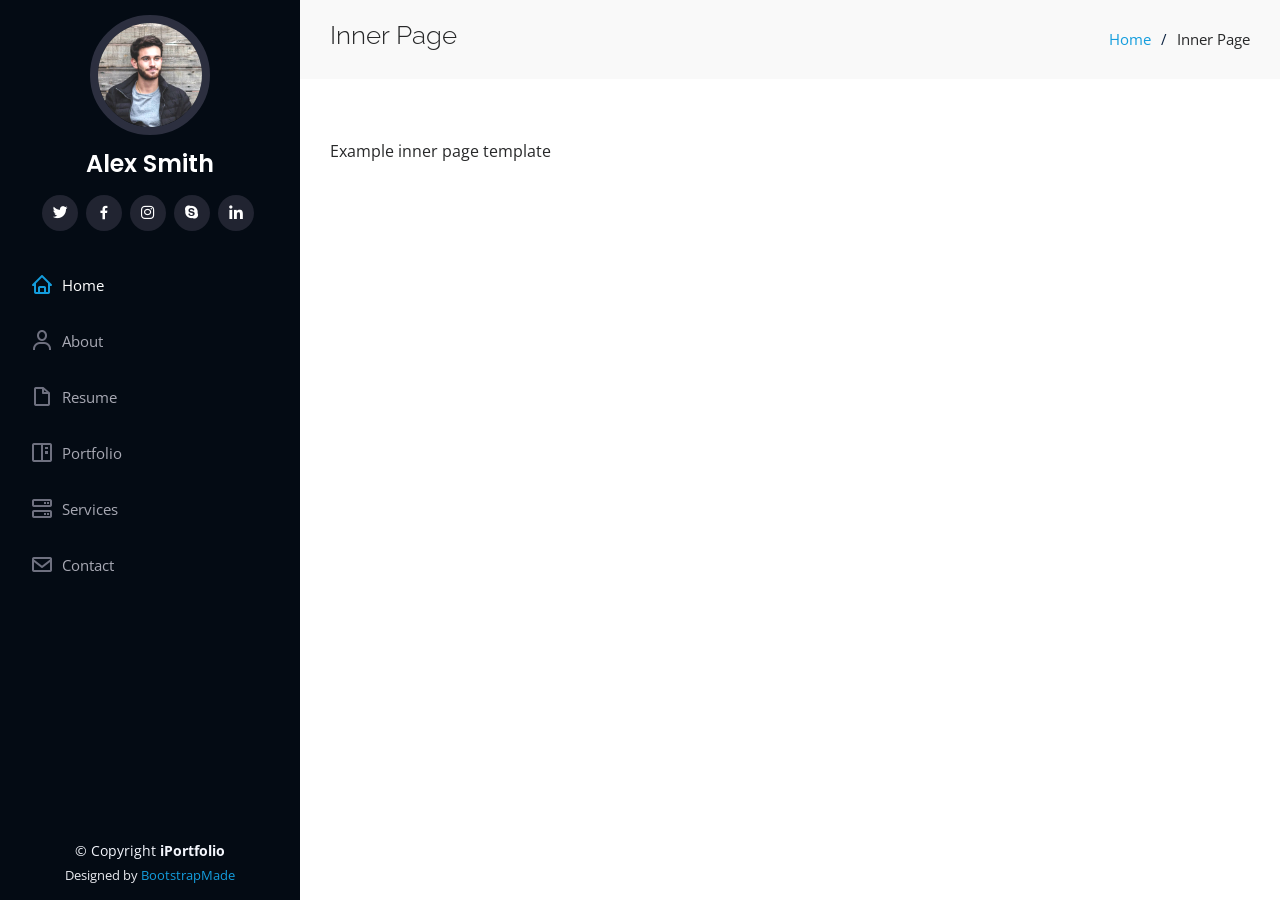
<file: inner-page.html>
<!DOCTYPE html>
<html lang="en">

<head>
  <meta charset="utf-8">
  <meta content="width=device-width, initial-scale=1.0" name="viewport">

  <title>Inner Page - iPortfolio Bootstrap Template</title>
  <meta content="" name="description">
  <meta content="" name="keywords">

  <!-- Favicons -->
  <link href="assets/img/favicon.png" rel="icon">
  <link href="assets/img/apple-touch-icon.png" rel="apple-touch-icon">

  <!-- Google Fonts -->
  <link href="https://fonts.googleapis.com/css?family=Open+Sans:300,300i,400,400i,600,600i,700,700i|Raleway:300,300i,400,400i,500,500i,600,600i,700,700i|Poppins:300,300i,400,400i,500,500i,600,600i,700,700i" rel="stylesheet">

  <!-- Vendor CSS Files -->
  <link href="assets/vendor/aos/aos.css" rel="stylesheet">
  <link href="assets/vendor/bootstrap/css/bootstrap.min.css" rel="stylesheet">
  <link href="assets/vendor/bootstrap-icons/bootstrap-icons.css" rel="stylesheet">
  <link href="assets/vendor/boxicons/css/boxicons.min.css" rel="stylesheet">
  <link href="assets/vendor/glightbox/css/glightbox.min.css" rel="stylesheet">
  <link href="assets/vendor/swiper/swiper-bundle.min.css" rel="stylesheet">

  <!-- Template Main CSS File -->
  <link href="assets/css/style.css" rel="stylesheet">

  <!-- =======================================================
  * Template Name: iPortfolio
  * Updated: Sep 18 2023 with Bootstrap v5.3.2
  * Template URL: https://bootstrapmade.com/iportfolio-bootstrap-portfolio-websites-template/
  * Author: BootstrapMade.com
  * License: https://bootstrapmade.com/license/
  ======================================================== -->
</head>

<body>

  <!-- ======= Mobile nav toggle button ======= -->
  <i class="bi bi-list mobile-nav-toggle d-xl-none"></i>

  <!-- ======= Header ======= -->
  <header id="header">
    <div class="d-flex flex-column">

      <div class="profile">
        <img src="assets/img/profile-img.jpg" alt="" class="img-fluid rounded-circle">
        <h1 class="text-light"><a href="index.html">Alex Smith</a></h1>
        <div class="social-links mt-3 text-center">
          <a href="#" class="twitter"><i class="bx bxl-twitter"></i></a>
          <a href="#" class="facebook"><i class="bx bxl-facebook"></i></a>
          <a href="#" class="instagram"><i class="bx bxl-instagram"></i></a>
          <a href="#" class="google-plus"><i class="bx bxl-skype"></i></a>
          <a href="#" class="linkedin"><i class="bx bxl-linkedin"></i></a>
        </div>
      </div>

      <nav id="navbar" class="nav-menu navbar">
        <ul>
          <li><a href="#hero" class="nav-link scrollto active"><i class="bx bx-home"></i> <span>Home</span></a></li>
          <li><a href="#about" class="nav-link scrollto"><i class="bx bx-user"></i> <span>About</span></a></li>
          <li><a href="#resume" class="nav-link scrollto"><i class="bx bx-file-blank"></i> <span>Resume</span></a></li>
          <li><a href="#portfolio" class="nav-link scrollto"><i class="bx bx-book-content"></i> <span>Portfolio</span></a></li>
          <li><a href="#services" class="nav-link scrollto"><i class="bx bx-server"></i> <span>Services</span></a></li>
          <li><a href="#contact" class="nav-link scrollto"><i class="bx bx-envelope"></i> <span>Contact</span></a></li>
        </ul>
      </nav><!-- .nav-menu -->
    </div>
  </header><!-- End Header -->

  <main id="main">

    <!-- ======= Breadcrumbs ======= -->
    <section class="breadcrumbs">
      <div class="container">

        <div class="d-flex justify-content-between align-items-center">
          <h2>Inner Page</h2>
          <ol>
            <li><a href="index.html">Home</a></li>
            <li>Inner Page</li>
          </ol>
        </div>

      </div>
    </section><!-- End Breadcrumbs -->

    <section class="inner-page">
      <div class="container">
        <p>
          Example inner page template
        </p>
      </div>
    </section>

  </main><!-- End #main -->

  <!-- ======= Footer ======= -->
  <footer id="footer">
    <div class="container">
      <div class="copyright">
        &copy; Copyright <strong><span>iPortfolio</span></strong>
      </div>
      <div class="credits">
        <!-- All the links in the footer should remain intact. -->
        <!-- You can delete the links only if you purchased the pro version. -->
        <!-- Licensing information: https://bootstrapmade.com/license/ -->
        <!-- Purchase the pro version with working PHP/AJAX contact form: https://bootstrapmade.com/iportfolio-bootstrap-portfolio-websites-template/ -->
        Designed by <a href="https://bootstrapmade.com/">BootstrapMade</a>
      </div>
    </div>
  </footer><!-- End  Footer -->

  <a href="#" class="back-to-top d-flex align-items-center justify-content-center"><i class="bi bi-arrow-up-short"></i></a>

  <!-- Vendor JS Files -->
  <script src="assets/vendor/purecounter/purecounter_vanilla.js"></script>
  <script src="assets/vendor/aos/aos.js"></script>
  <script src="assets/vendor/bootstrap/js/bootstrap.bundle.min.js"></script>
  <script src="assets/vendor/glightbox/js/glightbox.min.js"></script>
  <script src="assets/vendor/isotope-layout/isotope.pkgd.min.js"></script>
  <script src="assets/vendor/swiper/swiper-bundle.min.js"></script>
  <script src="assets/vendor/typed.js/typed.umd.js"></script>
  <script src="assets/vendor/waypoints/noframework.waypoints.js"></script>
  <script src="assets/vendor/php-email-form/validate.js"></script>

  <!-- Template Main JS File -->
  <script src="assets/js/main.js"></script>

</body>

</html>
</file>
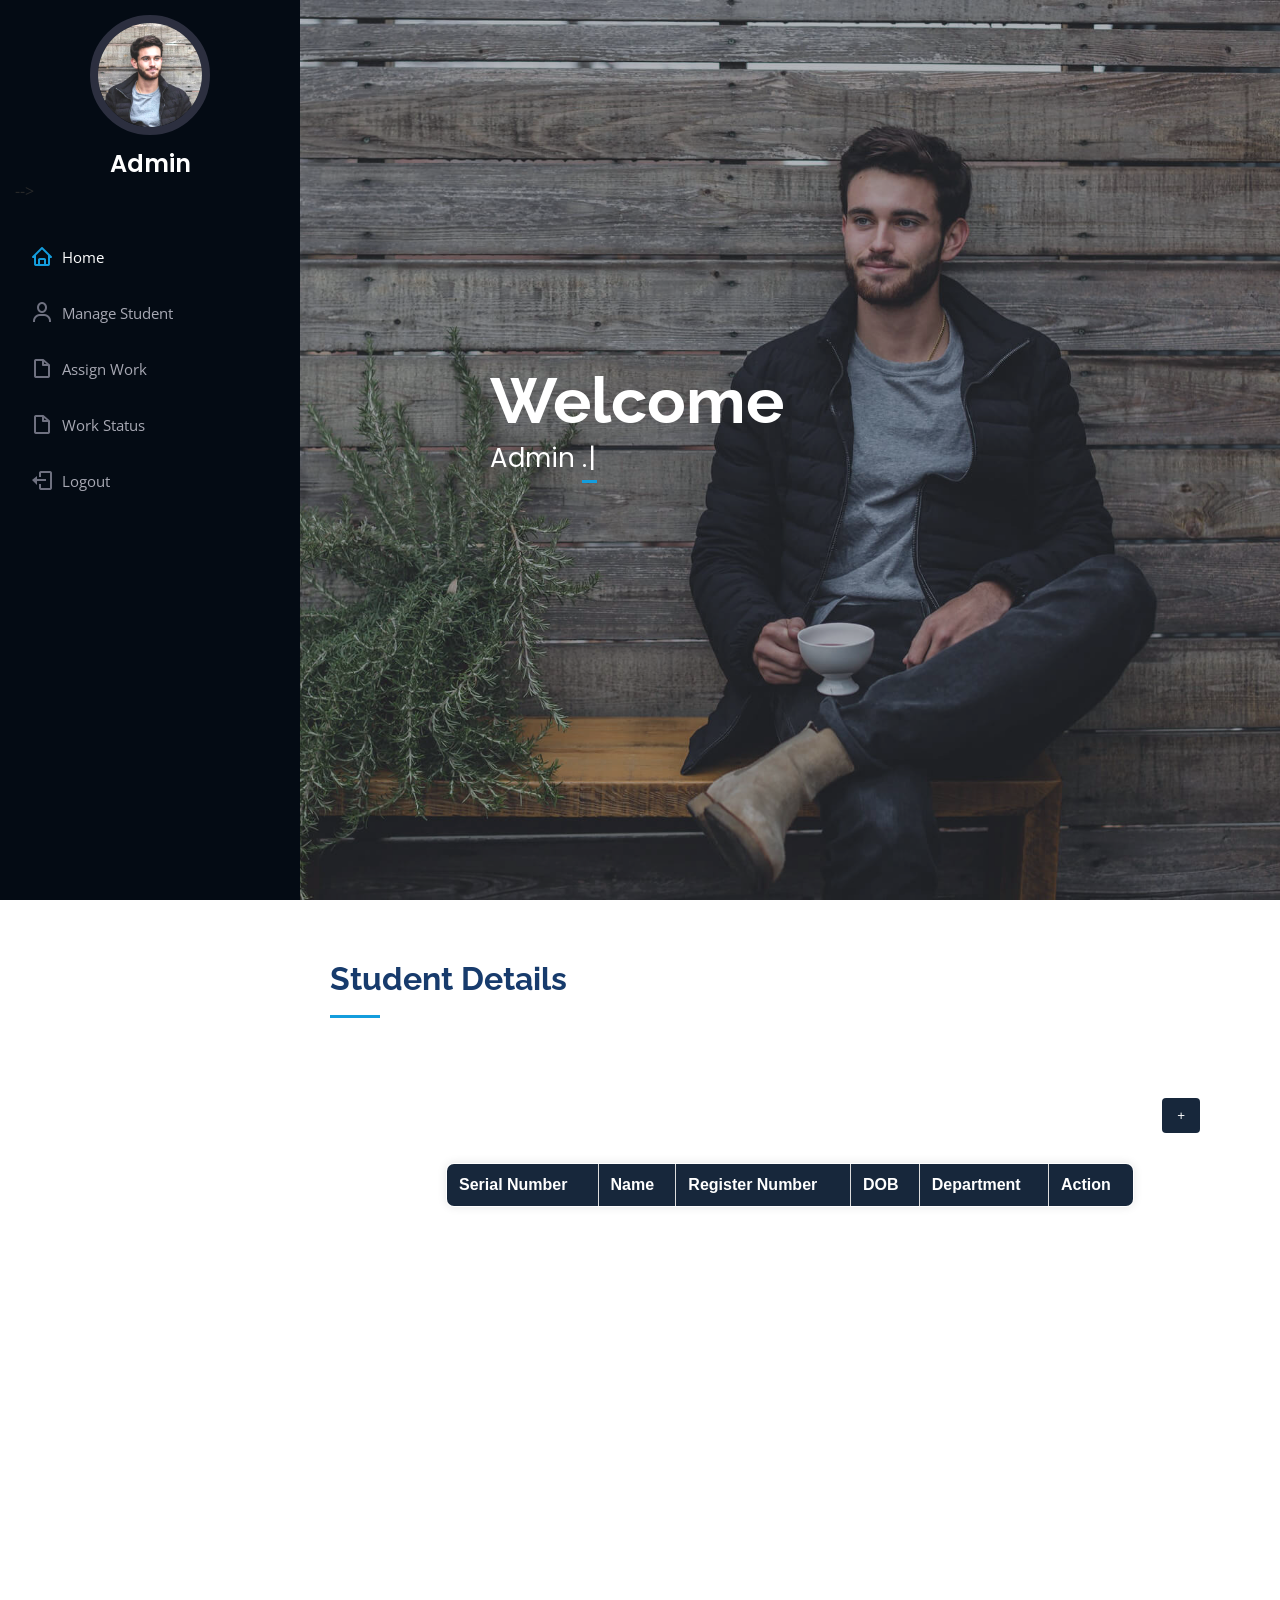
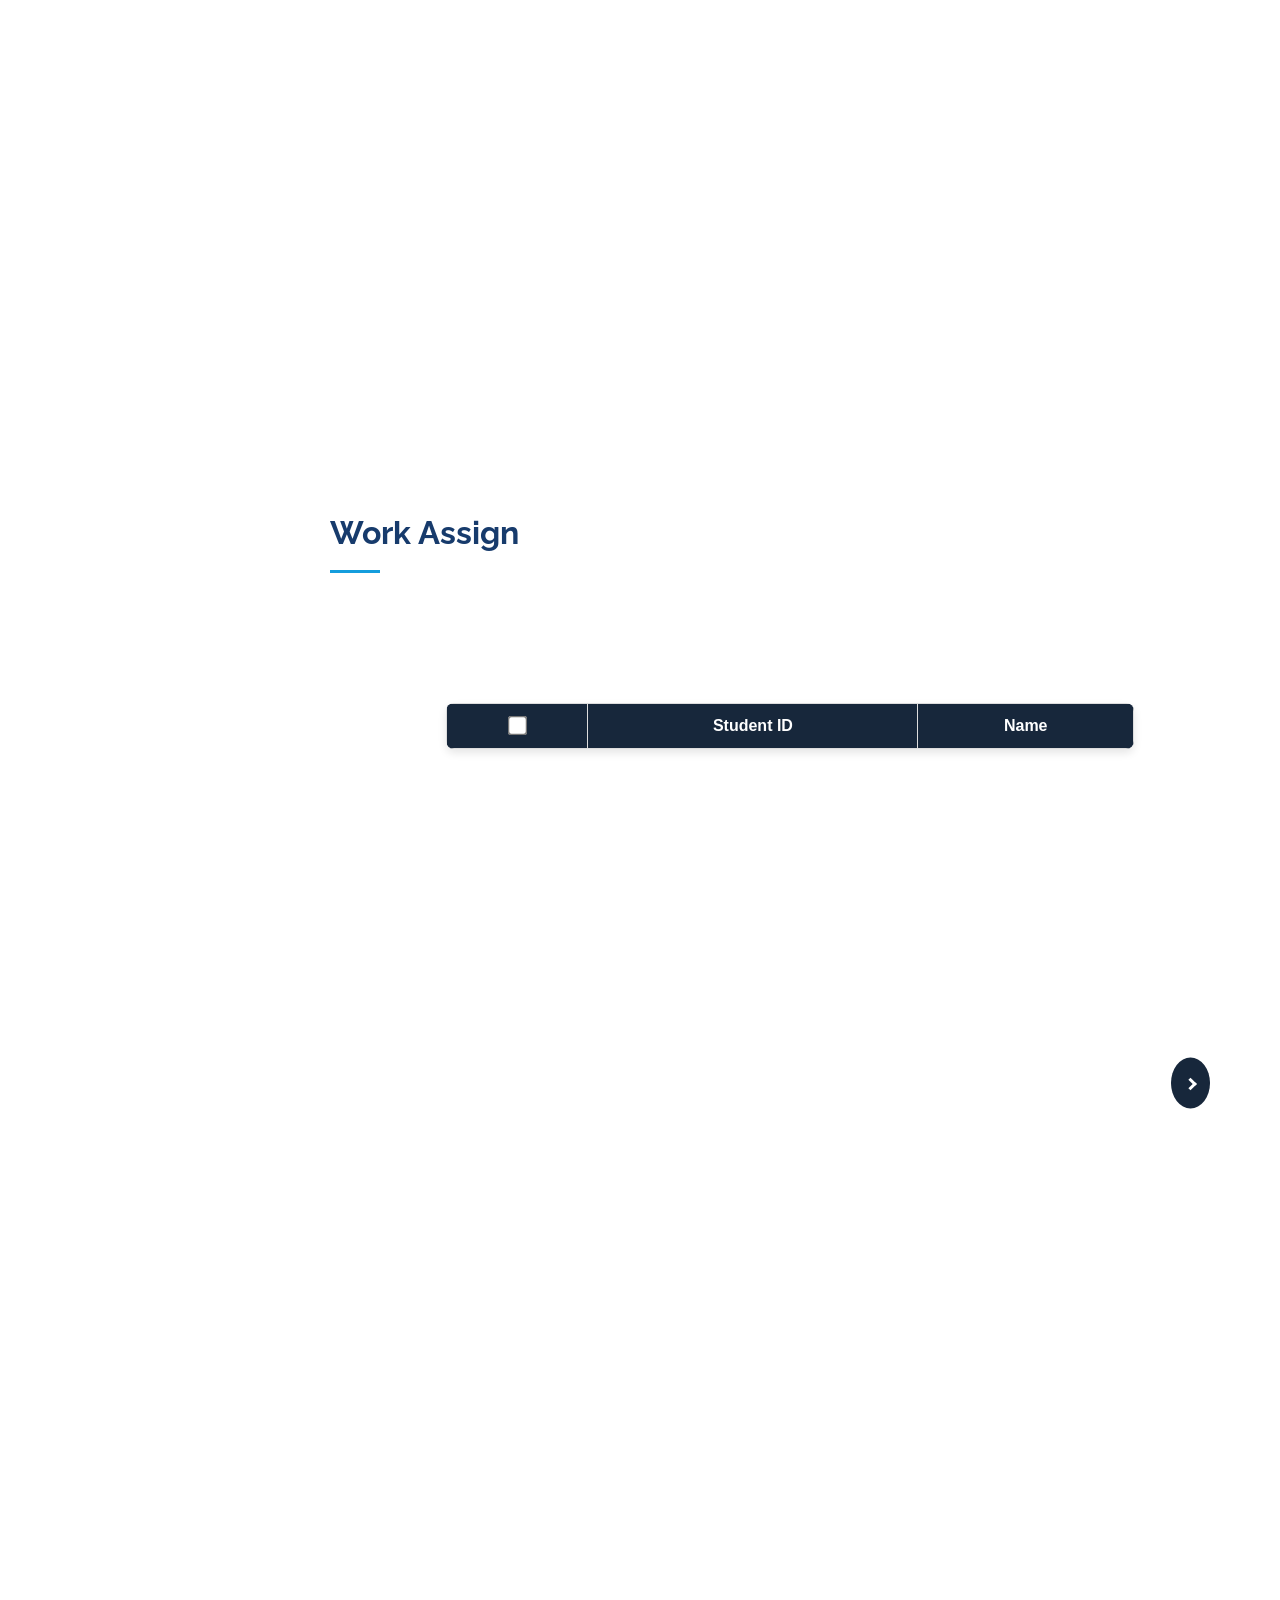
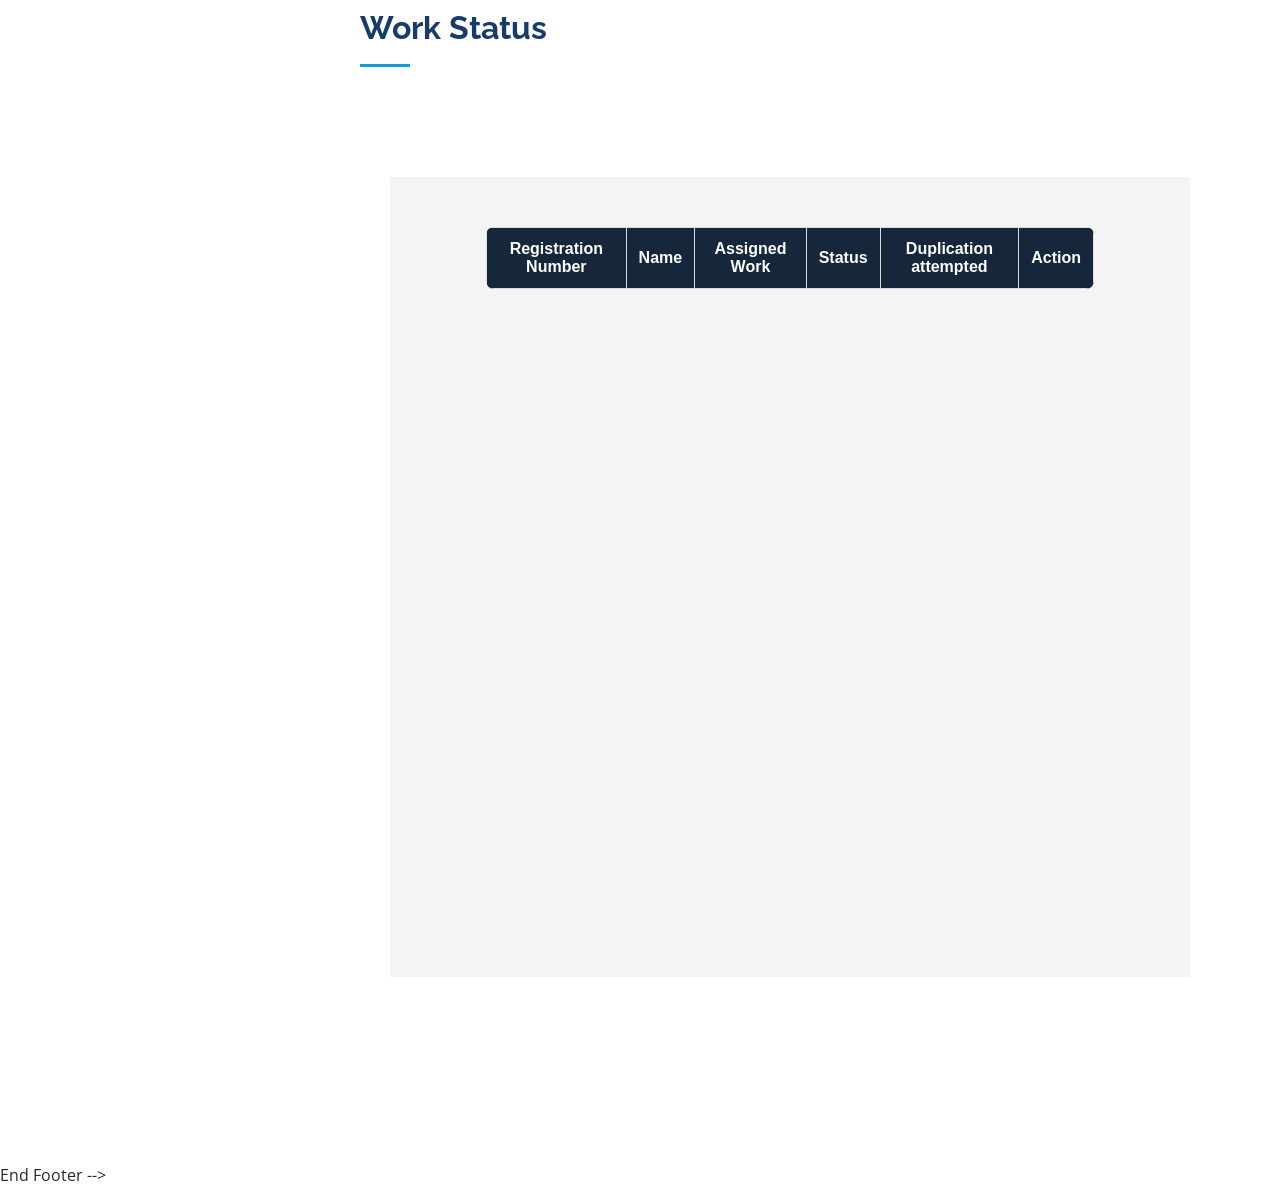
<file: welcome.html>
<!DOCTYPE html>
<html lang="en">

<head>
  <meta charset="utf-8">
  <meta content="width=device-width, initial-scale=1.0" name="viewport">

  <title>iPortfolio Bootstrap Template - Index</title>
  <meta content="" name="description">
  <meta content="" name="keywords">

  <!-- Favicons -->
  <link href="assets/img/favicon.png" rel="icon">
  <link href="assets/img/apple-touch-icon.png" rel="apple-touch-icon">

  <!-- Google Fonts -->
  <link
    href="https://fonts.googleapis.com/css?family=Open+Sans:300,300i,400,400i,600,600i,700,700i|Raleway:300,300i,400,400i,500,500i,600,600i,700,700i|Poppins:300,300i,400,400i,500,500i,600,600i,700,700i"
    rel="stylesheet">

  <!-- Vendor CSS Files -->
  <link href="assets/vendor/aos/aos.css" rel="stylesheet">
  <link href="assets/vendor/bootstrap/css/bootstrap.min.css" rel="stylesheet">
  <link href="assets/vendor/bootstrap-icons/bootstrap-icons.css" rel="stylesheet">
  <link href="assets/vendor/boxicons/css/boxicons.min.css" rel="stylesheet">
  <link href="assets/vendor/glightbox/css/glightbox.min.css" rel="stylesheet">
  <link href="assets/vendor/swiper/swiper-bundle.min.css" rel="stylesheet">

  <!-- Template Main CSS File -->
  <link href="assets/css/style.css" rel="stylesheet">

  <!-- =======================================================
  * Template Name: iPortfolio
  * Updated: Sep 18 2023 with Bootstrap v5.3.2
  * Template URL: https://bootstrapmade.com/iportfolio-bootstrap-portfolio-websites-template/
  * Author: BootstrapMade.com
  * License: https://bootstrapmade.com/license/
  ======================================================== -->
</head>

<body>

  <!-- ======= Mobile nav toggle button ======= -->
  <i class="bi bi-list mobile-nav-toggle d-xl-none"></i>

  <!-- ======= Header ======= -->
  <header id="header">
    <div class="d-flex flex-column">

      <div class="profile">
        <img src="assets/img/profile-img.jpg" alt="" class="img-fluid rounded-circle">
        <h1 class="text-light"><a href="index.html">Admin</a></h1>
        <!-- <!-- <div class="social-links mt-3 text-center">
          <a href="#" class="twitter"><i class="bx bxl-twitter"></i></a>
          <a href="#" class="facebook"><i class="bx bxl-facebook"></i></a>
          <a href="#" class="instagram"><i class="bx bxl-instagram"></i></a>
          <a href="#" class="google-plus"><i class="bx bxl-skype"></i></a>
          <a href="#" class="linkedin"><i class="bx bxl-linkedin"></i></a>
        </div> -->
      </div> -->

      <nav id="navbar" class="nav-menu navbar">
        <ul>
          <li><a href="#hero" class="nav-link scrollto active"><i class="bx bx-home"></i> <span>Home</span></a></li>
          <li><a href="#about" class="nav-link scrollto"><i class="bx bx-user"></i> <span>Manage Student</span></a></li>
          <li><a href="#resume" class="nav-link scrollto"><i class="bx bx-file-blank"></i> <span>Assign Work</span></a>
          </li>
          <li><a href="#status" class="nav-link scrollto"><i class="bx bx-file-blank"></i> <span>Work Status</span></a>
          <li><a href="#" class="nav-link" onclick="logout()"><i class="bx bx-log-out"></i> <span>Logout</span></a></li>

          </li>
          <!-- <li><a href="#services" class="nav-link scrollto"><i class="bx bx-server"></i> <span>Services</span></a></li>
          <li><a href="#contact" class="nav-link scrollto"><i class="bx bx-envelope"></i> <span>Contact</span></a></li>  -->
        </ul>
      </nav><!-- .nav-menu -->
    </div>
  </header><!-- End Header -->

  <!-- ======= Hero Section ======= -->
  <section id="hero" class="d-flex flex-column justify-content-center align-items-center">
    <div class="hero-container" data-aos="fade-in">
      <h1>Welcome</h1>
      <p>Admin <span class="typed" data-typed-items=".,.,.,."></span></p>
    </div>
  </section><!-- End Hero -->

  <main id="main">

    <!-- ======= About Section ======= -->
    <section id="about" class="about">
      <div class="container">

        <div class="section-title">
          <h2>Student Details</h2>

          <section id="about" class="about">
            <div class="container">
              <!-- Include your HTML page for about details here -->
              <iframe src="/html pages/manage_student.html" width="100%" height="800px" frameborder="0"></iframe>
            </div>
          </section>

        </div>
    </section><!-- End About Section -->



    <!-- ======= Resume Section ======= -->
    <section id="resume" class="resume">
      <div class="container">

        <div class="section-title">
          <h2>Work Assign</h2>
          <p></p>
        </div>

        <!-- ======= Work Details Section ======= -->
        <section id="work-details" class="work-details">
          <div class="container">
            <!-- Include your HTML page for work details here -->
            <iframe src="/html pages/assign_work.html" width="100%" height="800px" frameborder="0"></iframe>
          </div>
        </section>


        <section id="" class="status">
          <div class="container">

            <div class="section-title">
              <h2>Work Status</h2>
              <p></p>
            </div>

            <!-- ======= Work Details Section ======= -->
            <section id="status" class="status">
              <div class="container">
                <!-- Include your HTML page for work details here -->
                <iframe src="/html pages/admin_viewdownload.html" width="100%" height="800px" frameborder="0"></iframe>
              </div>
            </section>

  </main><!-- End #main -->

  <!-- ======= Footer ======= -->
  <!-- <footer id="footer">
    <div class="container">
      <div class="copyright">
        &copy; Copyright <strong><span>iPortfolio</span></strong>
      </div>
      <div class="credits">
        <!-- All the links in the footer should remain intact. -->
  <!-- You can delete the links only if you purchased the pro version. -->
  <!-- Licensing information: https://bootstrapmade.com/license/ -->
  <!-- Purchase the pro version with working PHP/AJAX contact form: https://bootstrapmade.com/iportfolio-bootstrap-portfolio-websites-template/ -->
  <!-- Designed by <a href="https://bootstrapmade.com/">BootstrapMade</a> -->
  </div>
  </div>
  </footer>End Footer -->

  <a href="#" class="back-to-top d-flex align-items-center justify-content-center"><i
      class="bi bi-arrow-up-short"></i></a>

  <!-- Vendor JS Files -->
  <script src="assets/vendor/purecounter/purecounter_vanilla.js"></script>
  <script src="assets/vendor/aos/aos.js"></script>
  <script src="assets/vendor/bootstrap/js/bootstrap.bundle.min.js"></script>
  <script src="assets/vendor/glightbox/js/glightbox.min.js"></script>
  <script src="assets/vendor/isotope-layout/isotope.pkgd.min.js"></script>
  <script src="assets/vendor/swiper/swiper-bundle.min.js"></script>
  <script src="assets/vendor/typed.js/typed.umd.js"></script>
  <script src="assets/vendor/waypoints/noframework.waypoints.js"></script>
  <script src="assets/vendor/php-email-form/validate.js"></script>

  <!-- Template Main JS File -->
  <script src="assets/js/main.js"></script>

</body>

</html>
</file>
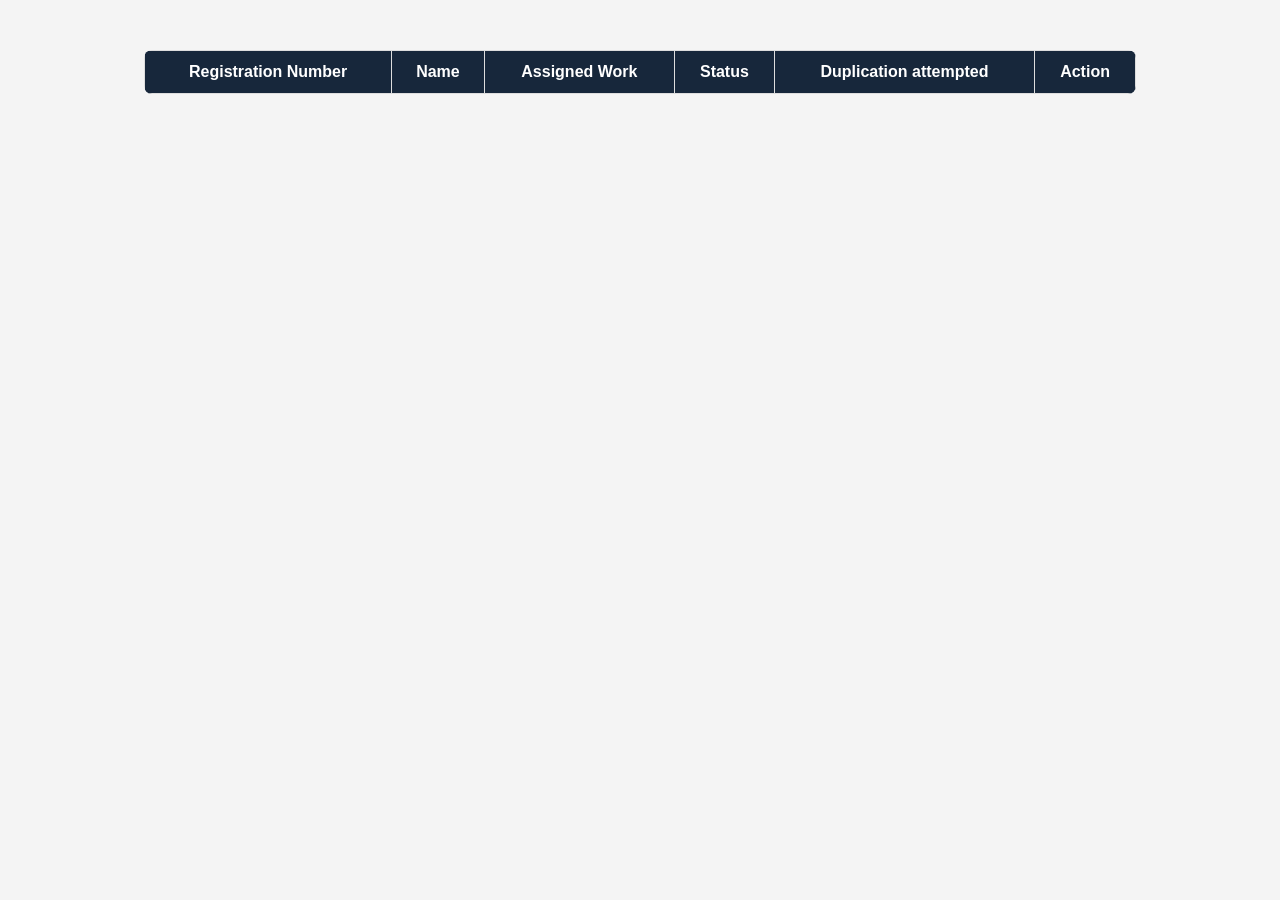
<file: html pages/admin_viewdownload.html>
<!DOCTYPE html>
<html lang="en">

<head>
  <meta charset="UTF-8" />
  <meta name="viewport" content="width=device-width, initial-scale=1.0">
  <title>View and Download</title>
  <style>
    body {
      margin: 0;
      padding: 0;
      font-family: 'Arial', sans-serif;
      display: flex;
      background-color: #f4f4f4;
      /* Set a light background color */
    }




    nav:hover {
      background-color: #555;
      /* Change background color on hover */
    }

    ul {
      list-style: none;
      padding: 0;
      margin: 0;
    }

    li {
      margin-bottom: 10px;
    }

    a {
      text-decoration: none;
      color: #fff;
      display: flex;
      align-items: center;
    }

    .logo img {
      width: 30px;
      margin-right: 10px;
    }

    .container {
      flex-grow: 1;
      padding: 20px;
      position: relative;
      /* Added position relative */
    }

    .content {
      display: flex;
      justify-content: center;
      /* Center align content */
      align-items: flex-start;
      /* Align content to the top */
    }

    .work-details {
      width: 80%;
    }

    .work-list {
      border-collapse: collapse;
      width: 100%;
      margin-top: 20px;
      background-color: #fff;
      /* box-shadow: 0 4px 8px rgba(0, 0, 0, 0.1); */
      border-radius: 8px;
      overflow: hidden;
      text-align: center;
    }

    .work-list th,
    .work-list td {
      border: 1px solid #ddd;
      padding: 12px;
    }

    .work-list th {
      background-color: #17273b;
      color: #fff;
    }

    .download-button {
      background-color: #17273b;
      color: #fff;
      padding: 10px;
      border: none;
      border-radius: 4px;
      cursor: pointer;
      font-size: 16px;
      transition: background-color 0.3s;
    }

    .download-button:hover {
      background-color: #dbae1a;
    }





    #dashboard-popup {
      display: none;
      position: fixed;
      top: 50%;
      left: 50%;
      transform: translate(-50%, -50%);
      padding: 20px;
      background-color: #fff;
      box-shadow: 0 4px 8px rgba(0, 0, 0, 0.1);
      z-index: 2;
      border-radius: 8px;
    }

    #close-dashboard {
      position: absolute;
      top: 10px;
      right: 10px;
      font-size: 24px;
      color: #888;
      cursor: pointer;
    }
  </style>
</head>

<body>
  <div class="container">
    <nav>
      <ul>
        <li><a href="#" onclick="showContent('workdetails')">
            <i class="fas fa-file"></i>
          </a></li>
      </ul>
    </nav>

    <div id="workdetails" class="content">
      <div class="work-details">
        <table class="work-list" id="userTable">
          <thead>
            <tr>
              <th>Registration Number</th>
              <th>Name</th>
              <th>Assigned Work</th>
              <th>Status</th>
              <th>Duplication attempted</th>
              <th>Action</th>
            </tr>
          </thead>
          <tbody>
            <!-- Table content will be dynamically populated here -->
          </tbody>
        </table>
      </div>
    </div>

    <div id="dashboard-popup">
      <span id="close-dashboard" onclick="closeDashboardPopup()">&times;</span>
      <h2>Dashboard</h2>
      <p id="isDuplicateHappend">Efficiency Chart</p>
    </div>
  </div>


  <script>
    document.addEventListener('DOMContentLoaded', function () {
      // Fetch data from the first API and populate the table
      fetch('http://127.0.0.1:5000/get_all_users')
        .then(response => response.json())
        .then(data => {
          const userTableBody = document.querySelector('#userTable tbody');
          userTableBody.innerHTML = '';

          data.users_data.forEach(user => {
            const row = `
            <tr>
              <td>${user.register_number}</td>
              <td>${user.name}</td>
              <td>${user.work}</td>
              <td id="status_${user.register_number}">Pending</td>
              <td id="isDuplicateHappend${user.register_number}">-</td>
              <td>
                <button class="download-button" id="downloadBtn_${user.register_number}" onclick="downloadWork(${user.register_number})">Download</button>
              </td>
            </tr>
          `;
            userTableBody.innerHTML += row;

            // Fetch data from the second API and update the table cells
            fetch(`http://127.0.0.1:5000/check_upload_status?register_number=${user.register_number}`)
              .then(response => response.json())
              .then(uploadStatus => {
                const statusCell = document.getElementById(`status_${user.register_number}`);
                const downloadBtn = document.getElementById(`downloadBtn_${user.register_number}`);
                const isDuplicateHappendCell = document.getElementById(`isDuplicateHappend${user.register_number}`);

                console.log("ssd", uploadStatus)

                if (uploadStatus.status) {
                  console.log('adwaith');
                  statusCell.textContent = 'Completed';
                  downloadBtn.style.display = 'inline-block'; // Show the download button
                } else {
                  statusCell.textContent = 'Not Uploaded';
                  downloadBtn.style.display = 'none'; // Hide the download button
                }

                isDuplicateHappendCell.textContent = uploadStatus.uploaded_data.isDuplicateHappend ? "Yes" : "No";

                console.log('adwaith');
              })
              .catch(error => console.error('Error fetching upload status:', error));
          });
        })
        .catch(error => console.error('Error fetching data:', error));
    });

    function showContent(contentId) {
      const contentElements = document.querySelectorAll('.content > div');
      contentElements.forEach(element => {
        element.style.display = 'none';
      });

      const selectedContent = document.getElementById(contentId);
      selectedContent.style.display = 'flex';
    }

    async function downloadWork(registerNumber) {
      try {
        // Make a GET request to the server endpoint for downloading data
        const response = await fetch(`http://127.0.0.1:5000/download_data?register_number=${registerNumber}`);

        // Check if the request was successful (status code 200)
        if (response.ok) {
          // Parse the JSON response
          const data = await response.json();

          // Check if the response contains the download URLs
          if (data && data.data_urls && data.data_urls.length > 0) {
            // Assuming there is only one PDF URL, you can customize as needed
            const pdfUrl = data.data_urls[0];

            // Open the PDF URL in a new browser tab or window
            window.open(pdfUrl, '_blank');
          } else {
            console.error("Download URLs not found in the response");
          }
        } else {
          // Handle non-successful response
          console.error(`Failed to download work. Status: ${response.status}`);
        }
      } catch (error) {
        console.error("An error occurred during the download:", error);
      }
    }




    function showDashboardPopup(registerNumber) {
      // Implement displaying the dashboard popup for the selected student
      console.log('Showing dashboard for Registration Number:', registerNumber);

      const dashboardPopup = document.getElementById('dashboard-popup');
      dashboardPopup.style.display = 'block';
    }

    function closeDashboardPopup() {
      const dashboardPopup = document.getElementById('dashboard-popup');
      dashboardPopup.style.display = 'none';
    }
  </script>


</body>

</html>
</file>
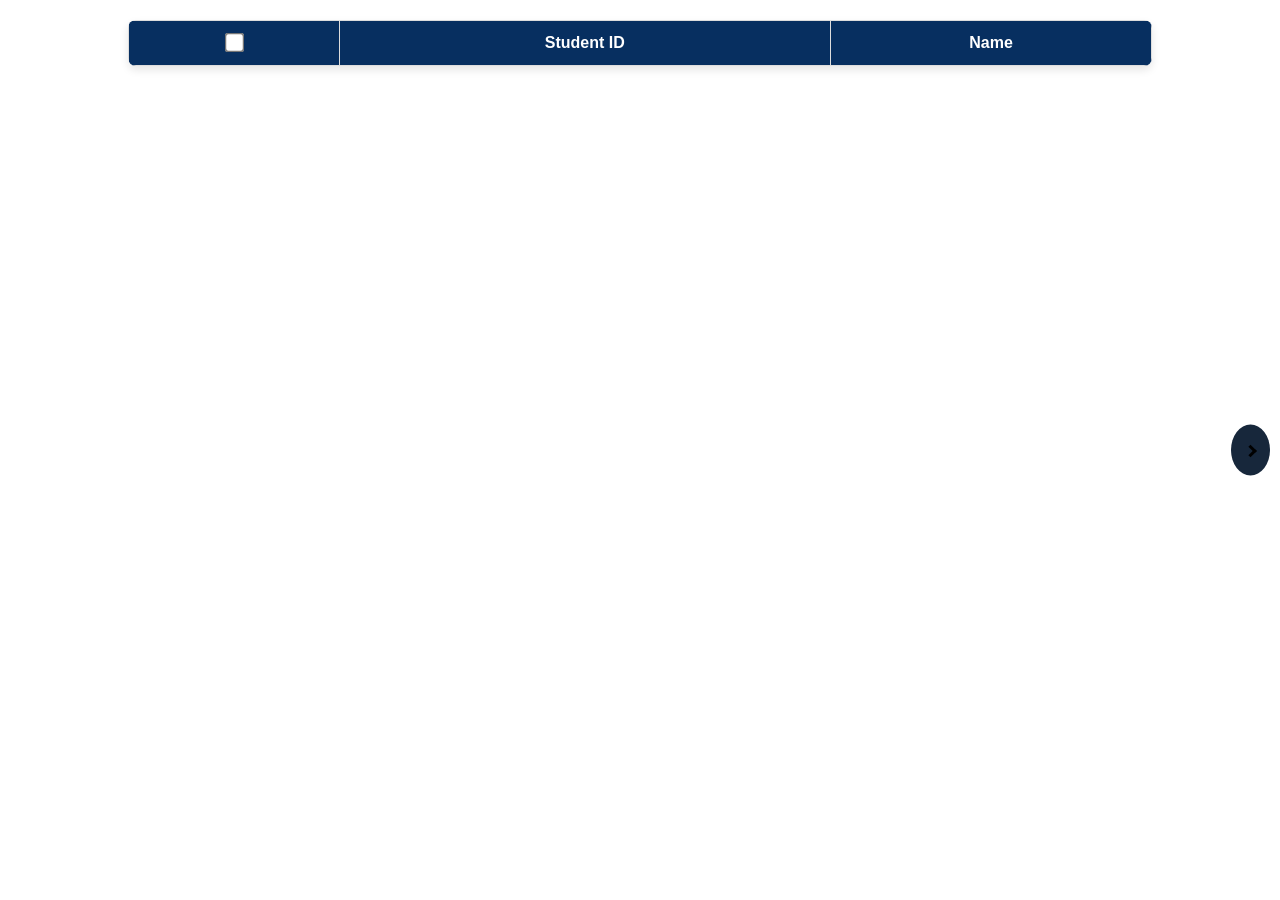
<file: html pages/assign_work copy.html>
<!DOCTYPE html>
<html lang="en">

<head>
  <meta charset="UTF-8" />
  <meta name="viewport" content="width=device-width, initial-scale=1.0">
  <title>Assign Work</title>
  <style>
    body {
      margin: 0;
      padding: 0;
      font-family: 'Arial', sans-serif;
    }

    .arrow {
      border: solid black;
      border-width: 0 3px 3px 0;
      display: inline-block;
      padding: 3px;
    }

    .right {
      transform: rotate(-45deg);
      -webkit-transform: rotate(-45deg);
    }

    h2 {
      text-align: center;
      color: #333;
    }

    table {
      border-collapse: collapse;
      width: 80%;
      margin: 20px auto;
      background-color: #fff;
      box-shadow: 0 4px 8px rgba(0, 0, 0, 0.1);
      border-radius: 8px;
      overflow: hidden;
      text-align: center;
    }

    th,
    td {
      border: 1px solid #ddd;
      padding: 12px;

    }

    th {
      background-color: #072f60;
      color: #fff;
    }

    td input {
      transform: scale(1.5);
    }

    .arrow-button {
      background-color: #17273b;
      color: #fff;
      padding: 15px;
      border: none;
      border-radius: 50%;
      cursor: pointer;
      font-size: 18px;
      transition: background-color 0.3s;
      position: fixed;
      top: 50%;
      right: 10px;
      transform: translateY(-50%);
      z-index: 3;
    }

    .arrow-button:hover {
      background-color: #072f60;
    }

    #overlay {
      display: none;
      position: fixed;
      top: 0;
      left: 0;
      width: 100%;
      height: 100%;
      background: rgba(0, 0, 0, 0.5);
      z-index: 1;
    }


    #popup {
      display: none;
      position: fixed;
      top: 50%;
      left: 50%;
      transform: translate(-50%, -50%);
      width: 70%;
      /* Adjust the width to make it larger */
      max-width: 400px;
      /* Set a maximum width if needed */
      padding: 20px;
      background-color: #fff;
      box-shadow: 0 4px 8px rgba(0, 0, 0, 0.1);
      z-index: 2;
      border-radius: 8px;
    }

    #popup label {
      margin-bottom: 8px;
      display: block;
    }

    #popup input,
    #popup textarea {
      width: 100%;
      box-sizing: border-box;
      margin-bottom: 16px;
      padding: 10px;
      border: 1px solid #ddd;
      border-radius: 4px;
    }

    #popup button {
      display: inline-block;
      background-color: #dbae1a;
      color: #fff;
      padding: 10px 20px;
      border: none;
      border-radius: 4px;
      cursor: pointer;
      margin-right: 10px;
      font-size: 16px;
      transition: background-color 0.3s;
    }

    #popup button:hover {
      background-color: #072f60;
    }

    #close {
      position: absolute;
      top: 10px;
      right: 10px;
      font-size: 24px;
      color: #888;
      cursor: pointer;
    }

    .select-all {
      transform: scale(1.5);
    }
  </style>
</head>

<body>
  <table id="studentTable">
    <thead>
      <tr>
        <th><input type="checkbox" class="select-all" onchange="selectAll(this)"></th>
        <th>Student ID</th>
        <th>Name</th>
      </tr>
    </thead>
    <tbody id="tableBody">
      <!-- Data will be dynamically populated here -->
    </tbody>
  </table>

  <button class="arrow-button" onclick="openPopup()">
    <i class="arrow right"></i>
  </button>

  <div id="overlay"></div>
  <div id="popup">
    <span id="close" onclick="clearPopup()">&times;</span>
    <label for="workNumber">Work Number:</label>
    <input type="text" id="workNumber" placeholder="Enter work number">
    <br>
    <label for="workDetails">Work Details:</label>
    <textarea id="workDetails" rows="4" placeholder="Enter work details"></textarea>
    <br>
    <button onclick="assignWork()">Assign</button>
    <button onclick="clearPopup()">Clear</button>
  </div>

  <script>
    document.addEventListener('DOMContentLoaded', function () {
      // Function to fetch data from the Flask API and update the table
      function fetchAndDisplayData() {
        fetch('http://127.0.0.1:5000/get_all_users')  // Replace with your API endpoint
          .then(response => response.json())
          .then(data => {
            const tableBody = document.getElementById('tableBody');
            tableBody.innerHTML = '';  // Clear existing table content

            data.users_data.forEach(user => {
              const newRow = document.createElement('tr');
              newRow.innerHTML = `
                  <td><input type="checkbox" class="select-individual"></td>
                  <td>${user.register_number}</td>
                  <td>${user.name}</td>
                `;
              tableBody.appendChild(newRow);
            });
          })
          .catch(error => console.error('Error fetching data:', error));
      }

      // Initial data fetch when the page loads
      fetchAndDisplayData();
    });

    function selectAll(checkbox) {
      const checkboxes = document.querySelectorAll('.select-individual');
      checkboxes.forEach(cb => {
        cb.checked = checkbox.checked;
      });
    }

    function openPopup() {
      const checkboxes = document.querySelectorAll('.select-individual:checked');
      if (checkboxes.length > 0) {
        const overlay = document.getElementById('overlay');
        const popup = document.getElementById('popup');

        overlay.style.display = 'block';
        popup.style.display = 'block';
      } else {
        alert('Please select at least one student.');
      }
    }

    function clearPopup() {
      const overlay = document.getElementById('overlay');
      const popup = document.getElementById('popup');
      const workNumberInput = document.getElementById('workNumber');
      const textarea = document.getElementById('workDetails');

      overlay.style.display = 'none';
      popup.style.display = 'none';
      workNumberInput.value = '';
      textarea.value = '';
    }

    function assignWork() {
      const overlay = document.getElementById('overlay');
      const popup = document.getElementById('popup');
      const workNumberInput = document.getElementById('workNumber');
      const textarea = document.getElementById('workDetails');

      const checkboxes = document.querySelectorAll('.select-individual:checked');
      if (checkboxes.length === 0) {
        alert('Please select at least one student.');
        return;
      }

      // Get the work number and work details from the input fields
      const workNumber = workNumberInput.value;
      const workDetails = textarea.value;

      // Get the register numbers of selected students
      const registerNumbers = Array.from(checkboxes).map(checkbox => {
        const row = checkbox.closest('tr');
        return row.querySelector('td:nth-child(2)').innerText; // Assuming the register number is in the second column
      });

      // Make an API request to assign work to selected students
      fetch('http://127.0.0.1:5000/assign_work', {
        method: 'POST',
        headers: {
          'Content-Type': 'application/json',
        },
        body: JSON.stringify({
          work_number: workNumber,
          register_numbers: registerNumbers,
          work_details: workDetails,
        }),
      })
        .then(response => response.json())
        .then(data => {
          // Handle the API response as needed
          if (data.errors) {
            alert(`Error assigning work:\n${data.errors.join('\n')}`);
          } else if (data.success) {
            alert(`Success:\n${data.success.join('\n')}`);
          }

          // Close the popup
          overlay.style.display = 'none';
          popup.style.display = 'none';
          workNumberInput.value = '';
          textarea.value = '';
        })
        .catch(error => {
          console.error('Error assigning work:', error);
          alert('Error assigning work. Please try again.');
        });
    }
  </script>
</body>

</html>
</file>
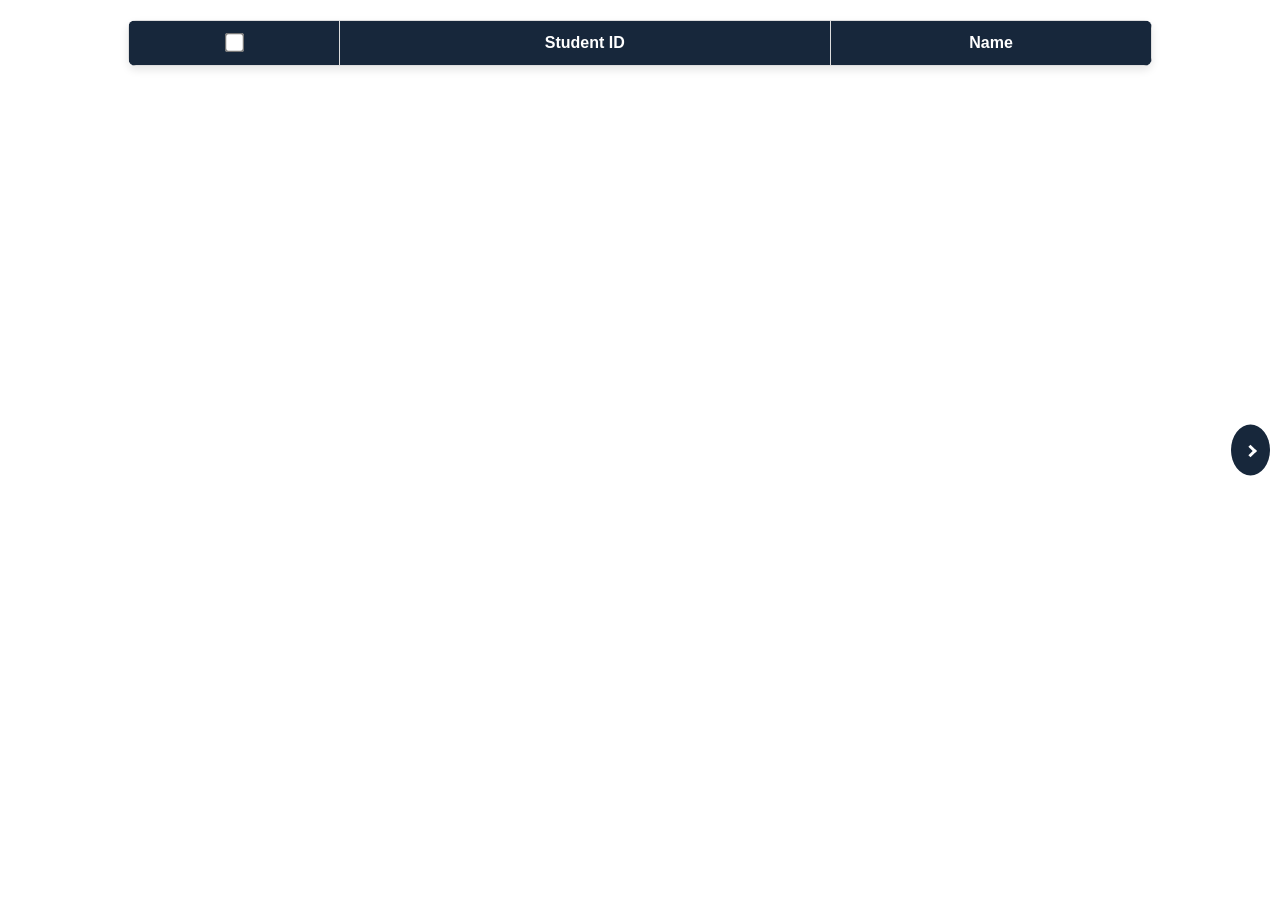
<file: html pages/assign_work.html>
<!DOCTYPE html>
<html lang="en">

<head>
  <meta charset="UTF-8" />
  <meta name="viewport" content="width=device-width, initial-scale=1.0">
  <title>Assign Work</title>
  <style>
    body {
      margin: 0;
      padding: 0;
      font-family: 'Arial', sans-serif;
    }

    .arrow {
      border: solid rgb(255, 255, 255);
      border-width: 0 3px 3px 0;
      display: inline-block;
      padding: 3px;
    }

    .right {
      transform: rotate(-45deg);
      -webkit-transform: rotate(-45deg);
    }

    h2 {
      text-align: center;
      color: #333;
    }

    table {
      border-collapse: collapse;
      width: 80%;
      margin: 20px auto;
      background-color: #fff;
      box-shadow: 0 4px 8px rgba(0, 0, 0, 0.1);
      border-radius: 8px;
      overflow: hidden;
      text-align: center;
    }

    th,
    td {
      border: 1px solid #ddd;
      padding: 12px;

    }

    th {
      background-color: #17273b;
      color: #fff;
    }

    td input {
      transform: scale(1.5);
    }

    .arrow-button {
      background-color: #17273b;
      color: #fff;
      padding: 15px;
      border: none;
      border-radius: 50%;
      cursor: pointer;
      font-size: 18px;
      transition: background-color 0.3s;
      position: fixed;
      top: 50%;
      right: 10px;
      transform: translateY(-50%);
      z-index: 3;
    }

    .arrow-button:hover {
      background-color: #dbae1a;
    }

    #overlay {
      display: none;
      position: fixed;
      top: 0;
      left: 0;
      width: 100%;
      height: 100%;
      background: rgba(0, 0, 0, 0.5);
      z-index: 1;
    }


    #popup {
      display: none;
      position: fixed;
      top: 50%;
      left: 50%;
      transform: translate(-50%, -50%);
      width: 70%;
      /* Adjust the width to make it larger */
      max-width: 400px;
      /* Set a maximum width if needed */
      padding: 20px;
      background-color: #fff;
      box-shadow: 0 4px 8px rgba(0, 0, 0, 0.1);
      z-index: 2;
      border-radius: 8px;
    }

    #popup label {
      margin-bottom: 8px;
      display: block;
    }

    #popup input,
    #popup textarea {
      width: 100%;
      box-sizing: border-box;
      margin-bottom: 16px;
      padding: 10px;
      border: 1px solid #ddd;
      border-radius: 4px;
    }

    #popup button {
      display: inline-block;
      background-color: #4caf50;
      color: #fff;
      padding: 10px 20px;
      border: none;
      border-radius: 4px;
      cursor: pointer;
      margin-right: 10px;
      font-size: 16px;
      transition: background-color 0.3s;
    }

    #popup button:hover {
      background-color: #45a049;
    }

    #close {
      position: absolute;
      top: 10px;
      right: 10px;
      font-size: 24px;
      color: #888;
      cursor: pointer;
    }

    .select-all {
      transform: scale(1.5);
    }
  </style>
</head>

<body>
  <table id="studentTable">
    <thead>
      <tr>
        <th><input type="checkbox" class="select-all" onchange="selectAll(this)"></th>
        <th>Student ID</th>
        <th>Name</th>
      </tr>
    </thead>
    <tbody id="tableBody">
      <!-- Data will be dynamically populated here -->
    </tbody>
  </table>

  <button class="arrow-button" onclick="openPopup()">
    <i class="arrow right"></i>
  </button>

  <div id="overlay"></div>
  <div id="popup">
    <span id="close" onclick="clearPopup()">&times;</span>
    <label for="workNumber">Work Number:</label>
    <input type="text" id="workNumber" placeholder="Enter work number">
    <br>
    <label for="workDetails">Work Details:</label>
    <textarea id="workDetails" rows="4" placeholder="Enter work details"></textarea>
    <br>
    <button onclick="assignWork()">Assign</button>
    <button onclick="clearPopup()">Clear</button>
  </div>

  <script>
    document.addEventListener('DOMContentLoaded', function () {
      // Function to fetch data from the Flask API and update the table
      function fetchAndDisplayData() {
        fetch('http://127.0.0.1:5000/get_all_users')  // Replace with your API endpoint
          .then(response => response.json())
          .then(data => {
            const tableBody = document.getElementById('tableBody');
            tableBody.innerHTML = '';  // Clear existing table content

            data.users_data.forEach(user => {
              const newRow = document.createElement('tr');
              newRow.innerHTML = `
                  <td><input type="checkbox" class="select-individual"></td>
                  <td>${user.register_number}</td>
                  <td>${user.name}</td>
                `;
              tableBody.appendChild(newRow);
            });
          })
          .catch(error => console.error('Error fetching data:', error));
      }

      // Initial data fetch when the page loads
      fetchAndDisplayData();

      // ... (your existing script content) ...
    });

    function selectAll(checkbox) {
      const checkboxes = document.querySelectorAll('.select-individual');
      checkboxes.forEach(cb => {
        cb.checked = checkbox.checked;
      });
    }

    function openPopup() {
      const checkboxes = document.querySelectorAll('.select-individual:checked');
      if (checkboxes.length > 0) {
        const overlay = document.getElementById('overlay');
        const popup = document.getElementById('popup');

        overlay.style.display = 'block';
        popup.style.display = 'block';
      } else {
        alert('Please select at least one student.');
      }
    }

    function clearPopup() {
      const overlay = document.getElementById('overlay');
      const popup = document.getElementById('popup');
      const textarea = document.getElementById('workDetails');
      const input = document.getElementById('workNumber');

      overlay.style.display = 'none';
      popup.style.display = 'none';
      textarea.value = '';
      input.value = '';
    }

    function assignWork() {
      const overlay = document.getElementById('overlay');
      const popup = document.getElementById('popup');
      const textarea = document.getElementById('workDetails');
      const input = document.getElementById('workNumber');


      const checkboxes = document.querySelectorAll('.select-individual:checked');
      if (checkboxes.length === 0) {
        alert('Please select at least one student.');
        return;
      }

      // Get the work details from the textarea
      const workDetails = textarea.value;
      const worknumber = input.value;


      // Get the register numbers of selected students
      const registerNumbers = Array.from(checkboxes).map(checkbox => {
        const row = checkbox.closest('tr');
        return row.querySelector('td:nth-child(2)').innerText; // Assuming the register number is in the second column
      });

      // Make an API request to assign work to selected students
      fetch('http://127.0.0.1:5000/assign_work', {
        method: 'POST',
        headers: {
          'Content-Type': 'application/json',
        },
        body: JSON.stringify({
          register_numbers: registerNumbers,
          work_details: workDetails,
          work_number: worknumber
        }),
      })
        .then(response => response.json())
        .then(data => {
          // Handle the API response as needed
          if (data.errors) {
            alert(`Error assigning work:\n${data.errors.join('\n')}`);
          } else if (data.success) {
            alert(`Success:\n${data.success.join('\n')}`);
          }

          // Close the popup
          overlay.style.display = 'none';
          popup.style.display = 'none';
          textarea.value = '';
        })
        .catch(error => {
          console.error('Error assigning work:', error);
          alert('Error assigning work. Please try again.');
        });
    }

  </script>
</body>
</body>

</html>
</file>
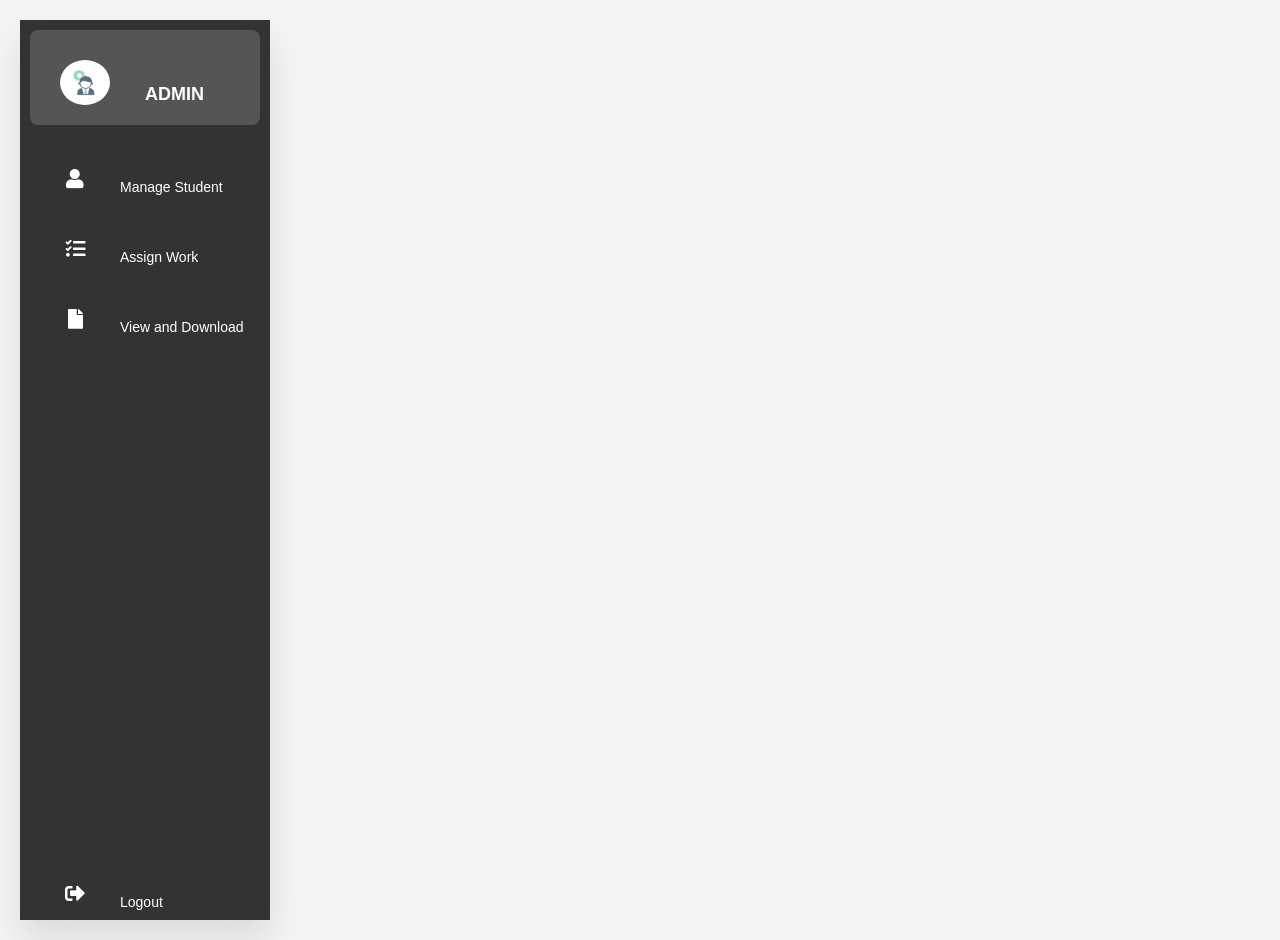
<file: html pages/home.html>
<!DOCTYPE html>
<html lang="en">
<head>
  <meta charset="UTF-8"/>
  <meta name="viewport" content="width=device-width, initial-scale=1.0">
  <title>Admin</title>
  <link rel="stylesheet" href="style.css"/>
  <link rel="stylesheet" href="https://cdnjs.cloudflare.com/ajax/libs/font-awesome/5.15.3/css/all.min.css">
  <style>
    body {
      margin: 0;
      padding: 0;
      font-family: 'Arial', sans-serif;
      display: flex;
      background-color: #f4f4f4; /* Set a light background color */
    }

    nav {
      width: 250px;
      background-color: #333;
      color: #fff;
      padding: 10px;
      transition: background-color 0.3s ease; /* Add transition for a smoother color change */
    }

    nav:hover {
      background-color: #555; /* Change background color on hover */
    }

    ul {
      list-style: none;
      padding: 0;
      margin: 0;
    }

    li {
      margin-bottom: 10px;
    }

    a {
      text-decoration: none;
      color: #fff;
      display: flex;
      align-items: center;
    }

    .logo img {
      width: 30px;
      margin-right: 10px;
    }

    .container {
      flex-grow: 1;
      padding: 20px;
      position: relative; /* Added position relative */
    }

    .admin-box {
      background-color: #555;
      padding: 10px;
      margin-bottom: 20px;
      border-radius: 8px;
    }

    .admin-box img {
      width: 50px;
      border-radius: 50%;
    }

    .admin-box span {
      margin-left: 10px;
    }

    .content {
      display: none;
      margin-top: 20px;
    }

    .content h2 {
      color: #333;
    }

    /* Added the style for the iframe */
    iframe {
      width: calc(100% - 250px); /* Adjust the width based on your needs */
      height: 100%;
      border: none;
      position: absolute;
      top: 0;
      right: 0;
      bottom: 0;
      left: 250px; /* Set the left offset to the width of the nav */
      
    }
  </style>
</head>
<body>
  <div class="container">
    <nav>
      <ul>
        <li class="admin-box">
          <a href="#" class="logo">
            <img src='admin_logo.jpg' alt="">
            <span class="nav-item">Admin</span>
          </a>
        </li>
        <li><a href="#" onclick="showContent('managestudent')">
          <i class="fas fa-user"></i>
          <span class="nav-item">Manage Student</span>
        </a></li>
        <li><a href="#" onclick="showContent('assignwork')">
          <i class="fas fa-tasks"></i>
          <span class="nav-item">Assign Work</span>
        </a></li>
        <li><a href="#" onclick="showContent('viewdownload')">
          <i class="fas fa-file"></i>
          <span class="nav-item">View and Download</span>
        </a></li>
        <li><a href="#" class="Logout">
          <i class="fas fa-sign-out-alt"></i>
          <span class="nav-item">Logout</span>
        </a></li>
      </ul>
    </nav>

    <div id="managestudent" class="content">
      <!-- <h2>Manage Student</h2> -->
      <!-- Updated the iframe source to manageemployee.html -->
      <iframe id="manageEmployeeFrame" src="manage_student.html" frameborder="0"></iframe>
    </div>

    <div id="assignwork" class="content">
      <!-- <h2>Assign Work</h2> -->
      <iframe id="assignWork" src="assign_work.html" frameborder="0"></iframe>
    </div>

    <div id="viewdownload" class="content">
      <!-- <h2>View and Download</h2> -->
      <!-- <p>Content for viewing and downloading goes here.</p> -->
      <iframe id="viewDownload" src="admin_viewdownload.html" frameborder="0"></iframe>

    </div>
  </div>

  <script>
    function showContent(contentId) {
      const contentElements = document.querySelectorAll('.content');
      contentElements.forEach(element => {
        element.style.display = 'none';
      });

      const selectedContent = document.getElementById(contentId);
      selectedContent.style.display = 'block';

      // Dynamically update the iframe source based on the contentId
      const iframe = document.getElementById('manageEmployeeFrame');
      iframe.src = contentId === 'managestudent' ? 'manage_student.html' : '';

      const iframe2 = document.getElementById('assignWork');
      iframe2.src = contentId === 'assignwork' ? 'assign_work.html' : '';

      const iframe3 = document.getElementById('viewDownload');
      iframe3.src = contentId === 'viewdownload' ? 'admin_viewdownload.html' : '';
    }
  </script>
</body>
</html>
</file>
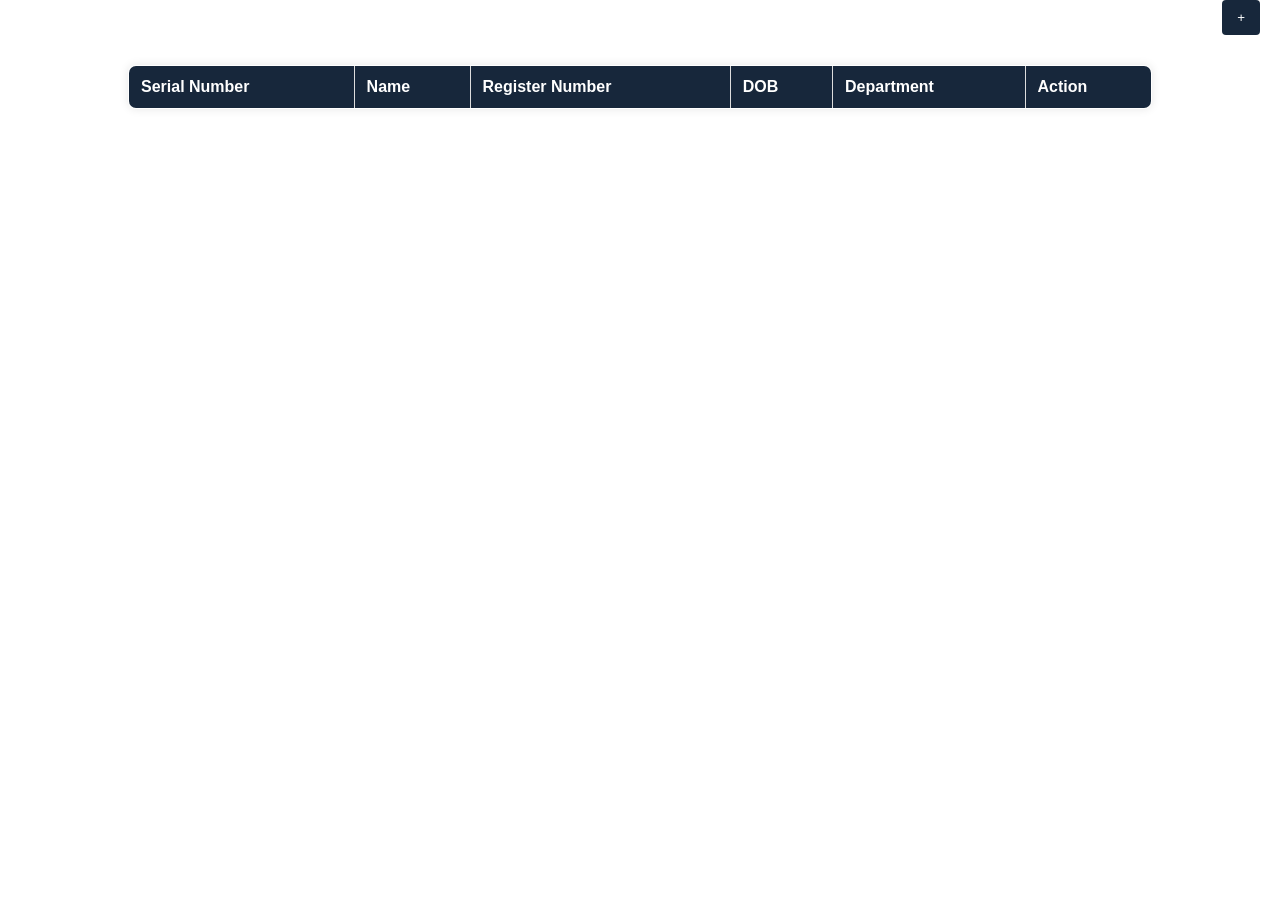
<file: html pages/manage_student.html>
<!DOCTYPE html>
<html lang="en">

<head>
  <meta charset="UTF-8">
  <meta name="viewport" content="width=device-width, initial-scale=1.0">
  <title>Manage Students</title>
  <style>
    body {
      margin: 0;
      padding: 0;
      font-family: 'Arial', sans-serif;
    }

    table {
      border-collapse: collapse;
      width: 80%;
      margin: 20px auto;
      box-shadow: 0 0 10px rgba(0, 0, 0, 0.1);
      border-radius: 8px;
      overflow: hidden;
    }

    table,
    th,
    td {
      border: 1px solid #ddd;
    }

    th,
    td {
      padding: 12px;
      text-align: left;
    }

    th {
      background-color: #17273b;
      color: white;
    }

    .edit-btn,
    .delete-btn {
      background-color: #17273b;
      color: white;
      padding: 10px 15px;
      border: none;
      border-radius: 4px;
      cursor: pointer;
      margin-bottom: 10px;
    }

    .edit-btn:hover,
    .delete-btn:hover {
      background-color: #dbae1a;
    }

    .btn-container {
      text-align: right;
      margin-right: 20px;
    }

    .close-icon:hover {
      color: #ff0000;
    }

    .close-icon {
      position: absolute;
      top: 15px;
      right: 15px;
      font-size: 24px;
      /* Larger font size for better visibility */
      cursor: pointer;
      color: #333;
    }

    .checkbox-col {
      display: none;
    }

    .checkbox-col input {
      margin-left: 10px;
    }

    .add-btn {
      background-color: #17273b;
      color: white;
      padding: 10px 15px;
      border: none;
      border-radius: 4px;
      cursor: pointer;
      margin-bottom: 10px;
    }

    .add-btn:hover {
      background-color: #dbae1a;
    }

    /* Additional style for the edit-popup */
    #edit-popup {
      display: none;
      position: fixed;
      top: 50%;
      left: 50%;
      transform: translate(-50%, -50%);
      padding: 30px;
      /* Increased padding for a larger popup */
      background-color: #ffffff;
      box-shadow: 0 0 20px rgba(0, 0, 0, 0.2);
      border-radius: 10px;
      z-index: 1000;
      max-width: 600px;
      /* Set a maximum width for better readability */
      width: 90%;
      /* Adjust the width as needed */
    }

    #popup-container {
      display: flex;
      flex-direction: column;
      gap: 10px;
    }

    .padding-class {
      margin: 10px;
      padding-top: 15px;
      padding-bottom: 15px;

    }

    .btn-class {
      padding: 10px;
      background-color: #17273b;
      color: #ddd;


    }
  </style>
</head>

<body>

  <div class="btn-container">
    <button class="add-btn" onclick="addStudent()">+</button>
  </div>

  <table id="student-table">
    <thead>
      <tr>
        <th>Serial Number</th>
        <th>Name</th>
        <th>Register Number</th>
        <th>DOB</th>
        <th>Department</th>
        <th>Action</th>
      </tr>
    </thead>
    <tbody>
      <!-- Data will be dynamically added here -->
    </tbody>
  </table>

  <!-- Edit Popup -->
  <!-- Edit Popup -->
  <!-- Edit Popup -->
  <div id="edit-popup">
    <div id='popup-container'>
      <span class="close-icon" onclick="closeEditPopup()">&times;</span>
      <h2>Edit Student</h2>
      <label>Name:</label> <input type="text" class="padding-class" id="edit-name"><br>
      <label>Register Number:</label> <input class="padding-class" type="text" id="edit-register-number"><br>
      <label>DOB:</label> <input type="text" class="padding-class" id="edit-dob"><br>
      <label>Department:</label> <input type="text" class="padding-class" id="edit-department"><br>
      <button class="btn-class" onclick="saveChanges()">Save Changes</button>
    </div>
  </div>



  <script>
    function addStudent() {
      // Implement logic to add a new student
      window.location.href = 'register_student.html';
    }
    function closeEditPopup() {
      console.log("sdfghj");
      document.getElementById('edit-popup').style.display = 'none';
    }



    function editStudent(serialNumber, name, dob, department) {
      console.log(dob);
      // Fetch the student data based on the serialNumber
      const editedStudent = getStudentData(serialNumber, name, dob, department);

      // Populate the edit-popup with the student data
      document.getElementById('edit-name').value = editedStudent.name;
      document.getElementById('edit-register-number').value = editedStudent.register_number;
      document.getElementById('edit-dob').value = editedStudent.dob;
      document.getElementById('edit-department').value = editedStudent.department;

      // Display the edit-popup
      document.getElementById('edit-popup').style.display = 'block';
    }
    function deleteStudent(deleteButton) {
      // Get the register_number from the data-register-number attribute
      const registerNumber = deleteButton.getAttribute('data-register-number');

      // Confirm with the user before deleting
      if (confirm(`Are you sure you want to delete the student with Register Number ${registerNumber}?`)) {
        // Make the fetch request to the /delete_user endpoint
        fetch('http://127.0.0.1:5000/delete_user', {
          method: 'DELETE',
          headers: {
            'Content-Type': 'application/json',
          },
          body: JSON.stringify({ register_number: registerNumber }),
        })
          .then(response => {
            if (!response.ok) {
              throw new Error(`HTTP error! Status: ${response.status}`);
            }
            return response.json();
          })
          .then(data => {
            console.log('Success:', data);
            alert('Deleted Successfully');

            // Assuming you want to refresh the table data after deleting
            refreshTableData();
          })
          .catch(error => {
            console.error('Error:', error);
            // Handle errors as needed
          });
      }
    }


    function saveChanges() {
      // Get the edited values from the input fields
      const editedName = document.getElementById('edit-name').value;
      const editedRegisterNumber = document.getElementById('edit-register-number').value;
      const editedDOB = document.getElementById('edit-dob').value;
      const editedDepartment = document.getElementById('edit-department').value;

      // Prepare the data to send in the request body
      const requestData = {
        register_number: editedRegisterNumber,
        updated_data: {
          name: editedName,
          dob: editedDOB,
          department: editedDepartment
        }
      };

      // Make the fetch request to the /edit_user endpoint
      fetch('http://127.0.0.1:5000/edit_user', {
        method: 'PUT',
        headers: {
          'Content-Type': 'application/json',
        },
        body: JSON.stringify(requestData),
      })
        .then(response => {
          if (!response.ok) {
            throw new Error(`HTTP error! Status: ${response.status}`);
          }
          return response.json();
        })
        .then(data => {
          console.log('Success:', data);
          alert('Updated Successfully');

          // Assuming you want to close the edit popup after a successful edit
          document.getElementById('edit-popup').style.display = 'none';
          // You may also want to refresh the table data after editing
          refreshTableData();
        })
        .catch(error => {
          console.error('Error:', error);
          // Handle errors as needed
        });
    }

    // Function to refresh the table data after editing
    function refreshTableData() {
      // Fetch the updated user data and repopulate the table
      fetch('http://127.0.0.1:5000/get_all_users')
        .then(response => response.json())
        .then(data => populateTable(data.users_data))
        .catch(error => console.error('Error fetching data:', error));
    }


    fetch('http://127.0.0.1:5000/get_all_users')
      .then(response => response.json())
      .then(data => populateTable(data.users_data)) // Access the 'users_data' property
      .catch(error => console.error('Error fetching data:', error));
    let serialNumberCounter = 1;

    function populateTable(usersData) {
      // Get the table body element
      const tbody = document.querySelector('#student-table tbody');

      // Clear existing table rows
      tbody.innerHTML = '';

      // Check if usersData is an array
      if (Array.isArray(usersData)) {
        // Iterate over the usersData and add rows to the table
        usersData.forEach(user => {
          const row = document.createElement('tr');
          row.innerHTML = `
          <td>${serialNumberCounter++}</td>
          <td>${user.name}</td>
          <td>${user.register_number}</td>
          <td>${user.dob}</td>
          <td>${user.department}</td>
          <td>
            <button class="edit-btn" onclick="editStudent('${user.register_number}', '${user.name}','${user.dob}','${user.department}')">Edit</button>
            <!-- Add the "data-register-number" attribute to store the register_number -->
            <button class="delete-btn" data-register-number="${user.register_number}" onclick="deleteStudent(this)">Delete</button>

          </td>
        `;
          tbody.appendChild(row);
        });
      } else {
        console.error('Data received from the API does not contain an array:', usersData);
      }
    }

    // Replace this function with your actual implementation to get student data
    function getStudentData(serialNumber, name, dob, department) {
      console.log(dob);
      // Example data, replace with actual logic to get data from your system
      return {
        name: name,
        register_number: serialNumber,
        dob: dob,
        department: department
      };
    }
  </script>
</body>

</html>
</file>
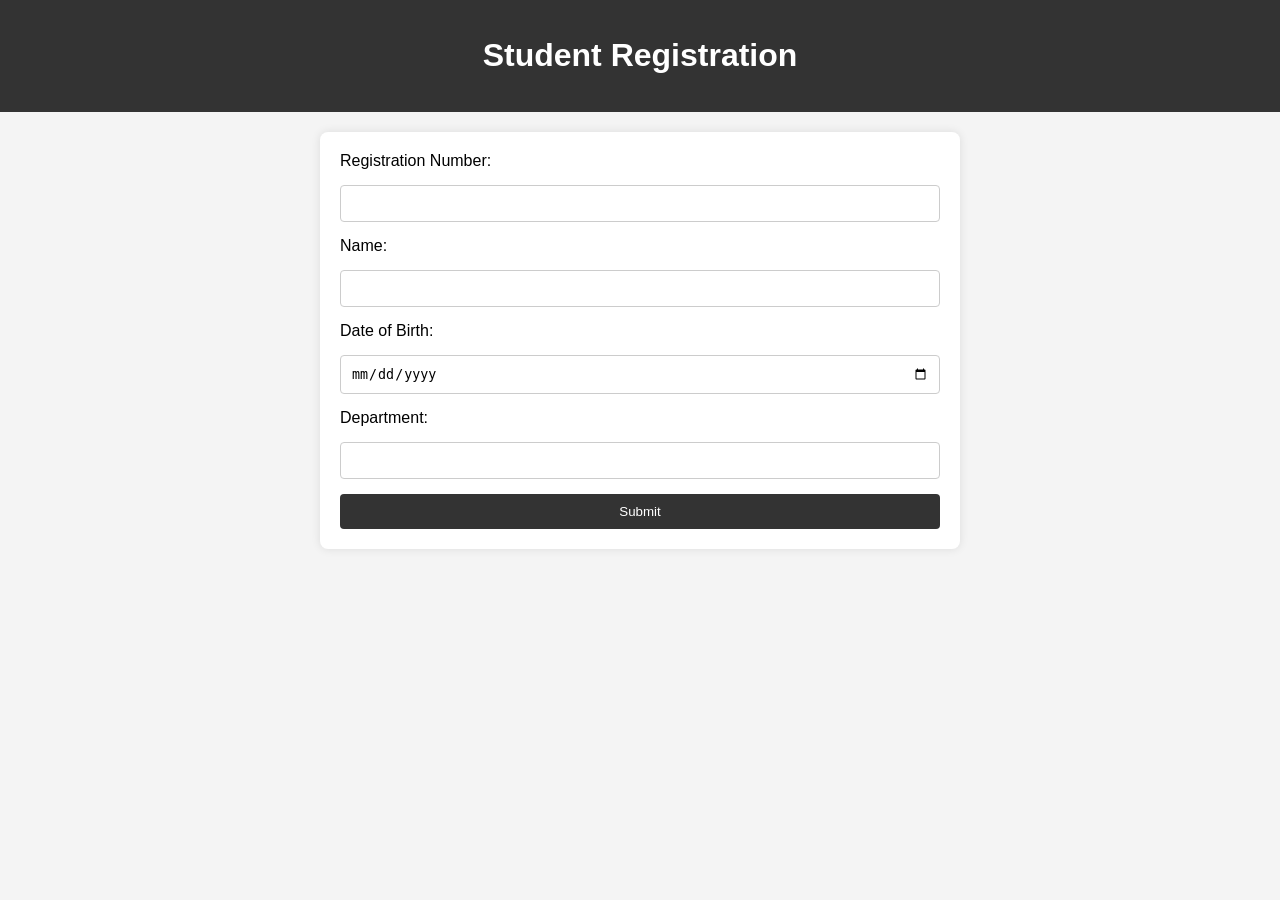
<file: html pages/register_student.html>
<!DOCTYPE html>
<html lang="en">

<head>
    <meta charset="UTF-8">
    <meta name="viewport" content="width=device-width, initial-scale=1.0">
    <title>Admin - Student Registration</title>
    <style>
        body {
            font-family: 'Arial', sans-serif;
            margin: 0;
            padding: 0;
            background-color: #f4f4f4;
        }

        header {
            background-color: #333;
            color: white;
            padding: 1em;
            text-align: center;
        }

        main {
            max-width: 600px;
            margin: 20px auto;
            background-color: white;
            padding: 20px;
            border-radius: 8px;
            box-shadow: 0 0 10px rgba(0, 0, 0, 0.1);
        }

        form {
            display: grid;
            gap: 15px;
        }

        input,
        select {
            width: 100%;
            padding: 10px;
            border: 1px solid #ccc;
            border-radius: 4px;
            box-sizing: border-box;
        }

        input[type="file"] {
            padding: 6px;
        }

        button {

            background-color: #333;
            color: white;
            padding: 10px;
            border: none;
            border-radius: 4px;
            cursor: pointer;
        }
    </style>
    <script>
        function registrationForm() {
            console.log('adwaith');


            // Get the form element
            const registrationForm = document.querySelector('form');

            // Add a submit event listener to the form
            // Prevent the default form submission
            event.preventDefault();

            // Create an object with the form data
            const formData = {
                department: document.getElementById('department').value,
                register_number: document.getElementById('registration_number').value,
                name: document.getElementById('name').value,
                dob: document.getElementById('date_of_birth').value
            };

            // Make a POST request to your Flask API endpoint
            fetch('http://127.0.0.1:5000/register', {
                method: 'POST',
                headers: {
                    'Content-Type': 'application/json'
                },
                body: JSON.stringify(formData)
            })
                .then(response => {
                    if (response.ok) {
                        console.log('ok');
                        alert('Registration successful!');

                        window.location.href = 'manage_student.html';

                    } else {
                        console.log("HTTP error " + response.status);
                        alert('Error occurred. Please try again.');

                    }

                })
                // .then(response => response.json())
                // .then(data => {
                //     // Handle the response from the server
                //     console.log(data);

                //     // Display the response in a popup (alert)
                //     alert(JSON.stringify(data));

                //     // You can add additional logic here if needed
                // })
                .catch(error => {
                    console.error('Error:', error);

                    // Handle errors, display an error message, etc.
                    alert('Error occurred. Please try again.');
                });
        }
        function setMaxDate() {
            document.getElementById('date_of_birth').max = '2005-12-31';
        }

        // Call setMaxDate when the document is ready
        document.addEventListener('DOMContentLoaded', setMaxDate);
    </script>


</head>

<body>
    <header>
        <h1> Student Registration</h1>
    </header>
    <main>
        <form onsubmit="registrationForm(event)">
            <label for="registration_number">Registration Number:</label>
            <input type="text" id="registration_number" name="registration_number" required>

            <label for="name">Name:</label>
            <input type="text" id="name" name="name" required>

            <label for="date_of_birth">Date of Birth:</label>
            <input type="date" id="date_of_birth" name="date_of_birth" required>

            <label for="department">Department:</label>
            <input type="text" id="department" name="department" required>

            <button type="submit">Submit</button>
        </form>

    </main>
</body>

</html>
</file>
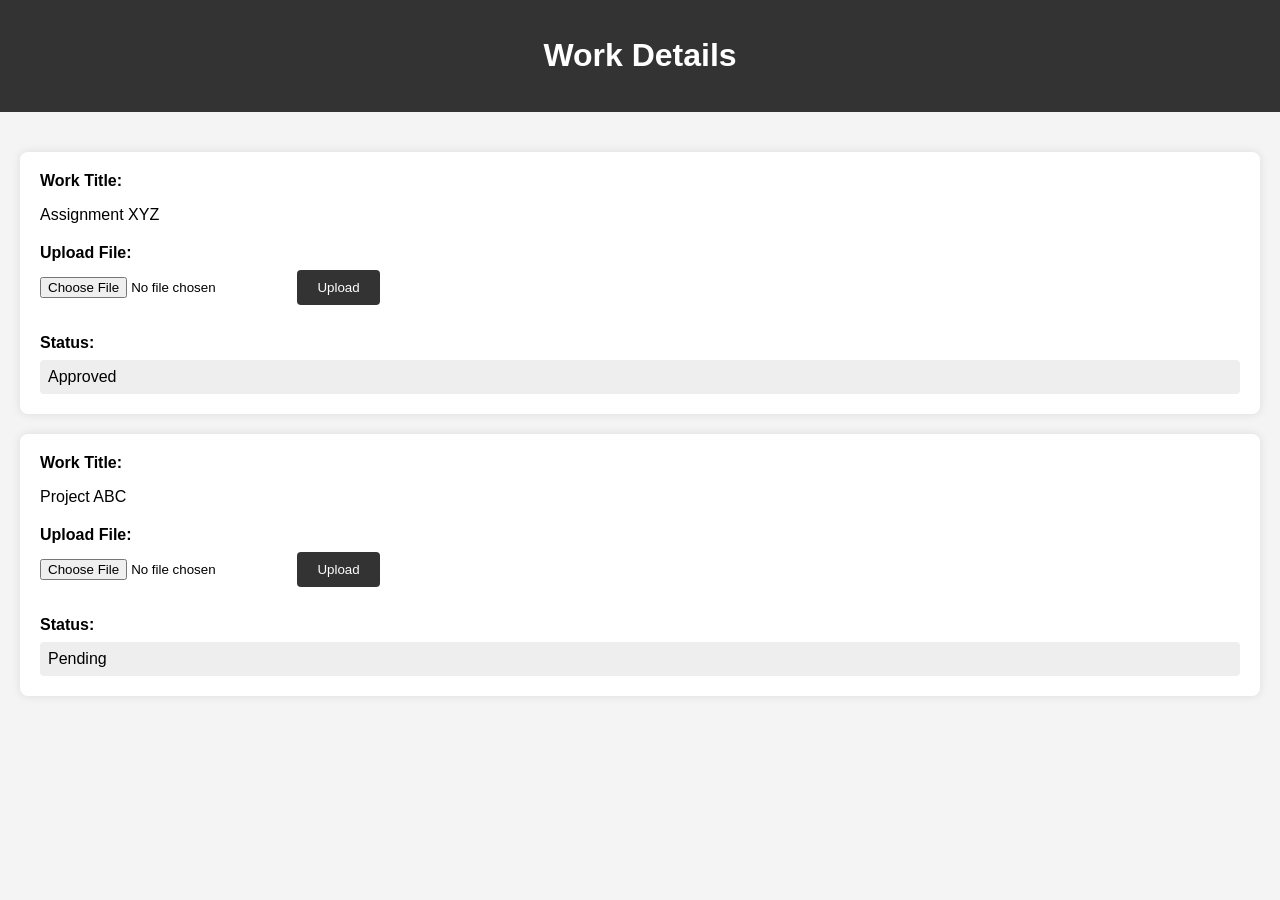
<file: html pages/view_work.html>
<!DOCTYPE html>
<html lang="en">
<head>
    <meta charset="UTF-8">
    <meta name="viewport" content="width=device-width, initial-scale=1.0">
    <title>Work Details</title>
    <style>
        body {
            font-family: 'Arial', sans-serif;
            margin: 0;
            padding: 0;
            background-color: #f4f4f4;
        }

        header {
            background-color: #333;
            color: white;
            padding: 1em;
            text-align: center;
        }

        main {
            padding: 20px;
        }

        .work-details {
            background-color: #fff;
            padding: 20px;
            margin: 20px 0;
            border-radius: 8px;
            box-shadow: 0 0 10px rgba(0, 0, 0, 0.1);
        }

        .upload-section {
            margin-top: 20px;
        }

        .status-section {
            margin-top: 20px;
        }

        label {
            display: block;
            margin-bottom: 8px;
            font-weight: bold;
        }

        input[type="file"] {
            margin-bottom: 16px;
        }

        .status-text {
            padding: 8px;
            background-color: #eee;
            border-radius: 4px;
        }

        button {
            padding: 10px 20px;
            background-color: #333;
            color: white;
            border: none;
            border-radius: 4px;
            cursor: pointer;
        }
    </style>
</head>
<body>
    <header>
        <h1>Work Details</h1>
    </header>
    <main>
        <!-- First Work Detail -->
        <div class="work-details">
            <label for="work-title-1">Work Title:</label>
            <p id="work-title-1">Assignment XYZ</p>

            <div class="upload-section">
                <label for="file-upload-1">Upload File:</label>
                <input type="file" id="file-upload-1">

                <button onclick="uploadFile(1)">Upload</button>
            </div>

            <div class="status-section">
                <label>Status:</label>
                <div class="status-text">Approved</div>
            </div>
        </div>

        <!-- Second Work Detail -->
        <div class="work-details">
            <label for="work-title-2">Work Title:</label>
            <p id="work-title-2">Project ABC</p>

            <div class="upload-section">
                <label for="file-upload-2">Upload File:</label>
                <input type="file" id="file-upload-2">

                <button onclick="uploadFile(2)">Upload</button>
            </div>

            <div class="status-section">
                <label>Status:</label>
                <div class="status-text">Pending</div>
            </div>
        </div>
        <!-- Add more work details as needed -->
    </main>
    <script>
        function uploadFile(workNumber) {
            // Implement file upload logic here
            alert(`File for Work ${workNumber} uploaded!`);
        }
    </script>
</body>
</html>
</file>
<file: html pages/style.css>
*{
    margin: 0;
    padding: 0;
    outline: none;
    border: none;
    text-decoration: none;
    box-sizing: border-box;
    font-family: "poppins",sans-serif;

}
body{
    /* background: url('https://www.druva.com/content/dam/druvaincprogram/blog/thumbnails/blog-a-simple-definition-what-is-data-deduplication-post.jpg'); */
    background-size: cover;

}
.container{
    display: flex;
}
nav{
    position: relative;
    top: 0;
    bottom: 0;
    height: 100vh;
    left: 0;
    background: #fff;
    width: 280px;
    overflow: hidden;
    box-shadow: 0 20px 35px rgba(0, 0, 0, 0.1);
}
.logo{
    text-align: center;
    display: flex;
    margin: 10px 0 0 10px;

}
.logo img{
    width: 45px;
    height: 45px;
    border-radius: 50%;
}
.logo span{
    font-weight: bold;
    padding-left: 15px;
    font-size: 18px;
    text-transform: uppercase;
}
a{
    position: relative;
    color: rgba(85, 83, 83,);
    font-size: 14px;
    display: table;
    width: 280px;
    padding: 10px;

}
nav .fas{
    position: relative;
    width: 70px;
    height: 40px;
    top: 14px;
    font-size: 20px;
    text-align: center;
}
.nav-item{
    position: relative;
    top: 12px;
    margin-left: 10px;
}
a:hover{
    background: #eee;
}
.Logout{
    position: absolute;
    bottom: 0%;
}

/*.main{
    position: relative;
    padding: 20px;
    width: 100%;
}
.main-top{
    display: flex;
    width: 100%;
}
.main-top i{
    position: absolute;
    right: 0;
    margin: 10px 30px;
    color: rgb(11, 109, 109);
    cursor: pointer;
}
.main-Add+{
    display: flex;
    margin-top: 20px;
}
/*.main-Add+ .card{
    width: 25%;
    margin: 10px;
    background: #fff;
    text-align: center;
    border-radius: 20px;
    padding: 10px;
    box-shadow: 0 20px 35px rgba(0, 0, 0, 0.1);
}
.main-Add+ .card h3{
    margin: 10px;
    text-transform: capitalize;

}/*
<style>
    /* Style for the card element */
   /* .card {
        border: 1px solid #ccc;
        padding: 10px;
        text-align: center;
        width: 200px; /* Adjust the width as needed */
        /*margin: 10px; /* Add margin to separate cards */
    

    /* Style for the name inside the card */
    /*.card h3 {
        font-size: 18px;
        color: #333; /* Text color */
        /*margin: 0; /* Remove default margin */
    /*
</file>
<file: assets/css/style.css>
/**
* Template Name: iPortfolio
* Updated: Sep 18 2023 with Bootstrap v5.3.2
* Template URL: https://bootstrapmade.com/iportfolio-bootstrap-portfolio-websites-template/
* Author: BootstrapMade.com
* License: https://bootstrapmade.com/license/
*/

/*--------------------------------------------------------------
# General
--------------------------------------------------------------*/
body {
  font-family: "Open Sans", sans-serif;
  color: #272829;
}

a {
  color: #149ddd;
  text-decoration: none;
}

a:hover {
  color: #37b3ed;
  text-decoration: none;
}

h1,
h2,
h3,
h4,
h5,
h6 {
  font-family: "Raleway", sans-serif;
}

/*--------------------------------------------------------------
# Back to top button
--------------------------------------------------------------*/
.back-to-top {
  position: fixed;
  visibility: hidden;
  opacity: 0;
  right: 15px;
  bottom: 15px;
  z-index: 996;
  background: #149ddd;
  width: 40px;
  height: 40px;
  border-radius: 50px;
  transition: all 0.4s;
}

.back-to-top i {
  font-size: 28px;
  color: #fff;
  line-height: 0;
}

.back-to-top:hover {
  background: #2eafec;
  color: #fff;
}

.back-to-top.active {
  visibility: visible;
  opacity: 1;
}

/*--------------------------------------------------------------
# Header
--------------------------------------------------------------*/
#header {
  position: fixed;
  top: 0;
  left: 0;
  bottom: 0;
  width: 300px;
  transition: all ease-in-out 0.5s;
  z-index: 9997;
  transition: all 0.5s;
  padding: 0 15px;
  background: #040b14;
  overflow-y: auto;
}

#header .profile img {
  margin: 15px auto;
  display: block;
  width: 120px;
  border: 8px solid #2c2f3f;
}

#header .profile h1 {
  font-size: 24px;
  margin: 0;
  padding: 0;
  font-weight: 600;
  -moz-text-align-last: center;
  text-align-last: center;
  font-family: "Poppins", sans-serif;
}

#header .profile h1 a,
#header .profile h1 a:hover {
  color: #fff;
  text-decoration: none;
}

#header .profile .social-links a {
  font-size: 18px;
  display: inline-block;
  background: #212431;
  color: #fff;
  line-height: 1;
  padding: 8px 0;
  margin-right: 4px;
  border-radius: 50%;
  text-align: center;
  width: 36px;
  height: 36px;
  transition: 0.3s;
}

#header .profile .social-links a:hover {
  background: #149ddd;
  color: #fff;
  text-decoration: none;
}

#main {
  margin-left: 300px;
}

.container,
.container-fluid {
  padding-left: 30px;
  padding-right: 30px;
}

@media (max-width: 1199px) {
  #header {
    left: -300px;
  }

  #main {
    margin-left: 0;
  }

  .container,
  .container-fluid {
    padding-left: 12px;
    padding-right: 12px;
  }
}

/*--------------------------------------------------------------
# Navigation Menu
--------------------------------------------------------------*/
/* Desktop Navigation */
.nav-menu {
  padding: 30px 0 0 0;
}

.nav-menu * {
  margin: 0;
  padding: 0;
  list-style: none;
}

.nav-menu>ul>li {
  position: relative;
  white-space: nowrap;
}

.nav-menu a,
.nav-menu a:focus {
  display: flex;
  align-items: center;
  color: #a8a9b4;
  padding: 12px 15px;
  margin-bottom: 8px;
  transition: 0.3s;
  font-size: 15px;
}

.nav-menu a i,
.nav-menu a:focus i {
  font-size: 24px;
  padding-right: 8px;
  color: #6f7180;
}

.nav-menu a:hover,
.nav-menu .active,
.nav-menu .active:focus,
.nav-menu li:hover>a {
  text-decoration: none;
  color: #fff;
}

.nav-menu a:hover i,
.nav-menu .active i,
.nav-menu .active:focus i,
.nav-menu li:hover>a i {
  color: #149ddd;
}

/* Mobile Navigation */
.mobile-nav-toggle {
  position: fixed;
  right: 15px;
  top: 15px;
  z-index: 9998;
  border: 0;
  font-size: 24px;
  transition: all 0.4s;
  outline: none !important;
  background-color: #149ddd;
  color: #fff;
  width: 40px;
  height: 40px;
  display: inline-flex;
  align-items: center;
  justify-content: center;
  line-height: 0;
  border-radius: 50px;
  cursor: pointer;
}

.mobile-nav-active {
  overflow: hidden;
}

.mobile-nav-active #header {
  left: 0;
}

/*--------------------------------------------------------------
# Hero Section
--------------------------------------------------------------*/
#hero {
  width: 100%;
  height: 100vh;
  background: url("../img/hero-bg.jpg") top center;
  background-size: cover;
}

#hero:before {
  content: "";
  background: rgba(5, 13, 24, 0.3);
  position: absolute;
  bottom: 0;
  top: 0;
  left: 0;
  right: 0;
  z-index: 1;
}

#hero .hero-container {
  position: relative;
  z-index: 2;
  min-width: 300px;
}

#hero h1 {
  margin: 0 0 10px 0;
  font-size: 64px;
  font-weight: 700;
  line-height: 56px;
  color: #fff;
}

#hero p {
  color: #fff;
  margin-bottom: 50px;
  font-size: 26px;
  font-family: "Poppins", sans-serif;
}

#hero p span {
  color: #fff;
  padding-bottom: 4px;
  letter-spacing: 1px;
  border-bottom: 3px solid #149ddd;
}

@media (min-width: 1024px) {
  #hero {
    background-attachment: fixed;
  }
}

@media (max-width: 768px) {
  #hero h1 {
    font-size: 28px;
    line-height: 36px;
  }

  #hero h2 {
    font-size: 18px;
    line-height: 24px;
    margin-bottom: 30px;
  }
}

/*--------------------------------------------------------------
# Sections General
--------------------------------------------------------------*/
section {
  padding: 60px 0;
  overflow: hidden;
}

.section-bg {
  background: #f5f8fd;
}

.section-title {
  padding-bottom: 30px;
}

.section-title h2 {
  font-size: 32px;
  font-weight: bold;
  margin-bottom: 20px;
  padding-bottom: 20px;
  position: relative;
  color: #173b6c;
}

.section-title h2::after {
  content: "";
  position: absolute;
  display: block;
  width: 50px;
  height: 3px;
  background: #149ddd;
  bottom: 0;
  left: 0;
}

.section-title p {
  margin-bottom: 0;
}

/*--------------------------------------------------------------
# About
--------------------------------------------------------------*/
.about .content h3 {
  font-weight: 700;
  font-size: 26px;
  color: #173b6c;
}

.about .content ul {
  list-style: none;
  padding: 0;
}

.about .content ul li {
  margin-bottom: 20px;
  display: flex;
  align-items: center;
}

.about .content ul strong {
  margin-right: 10px;
}

.about .content ul i {
  font-size: 16px;
  margin-right: 5px;
  color: #149ddd;
  line-height: 0;
}

.about .content p:last-child {
  margin-bottom: 0;
}

/*--------------------------------------------------------------
# Facts
--------------------------------------------------------------*/
.facts {
  padding-bottom: 30px;
}

.facts .count-box {
  padding: 30px;
  width: 100%;
}

.facts .count-box i {
  display: block;
  font-size: 44px;
  color: #149ddd;
  float: left;
  line-height: 0;
}

.facts .count-box span {
  font-size: 48px;
  line-height: 40px;
  display: block;
  font-weight: 700;
  color: #050d18;
  margin-left: 60px;
}

.facts .count-box p {
  padding: 15px 0 0 0;
  margin: 0 0 0 60px;
  font-family: "Raleway", sans-serif;
  font-size: 14px;
  color: #122f57;
}

.facts .count-box a {
  font-weight: 600;
  display: block;
  margin-top: 20px;
  color: #122f57;
  font-size: 15px;
  font-family: "Poppins", sans-serif;
  transition: ease-in-out 0.3s;
}

.facts .count-box a:hover {
  color: #1f5297;
}

/*--------------------------------------------------------------
# Akills
--------------------------------------------------------------*/
.skills .progress {
  height: 60px;
  display: block;
  background: none;
  border-radius: 0;
}

.skills .progress .skill {
  padding: 0;
  margin: 0 0 6px 0;
  text-transform: uppercase;
  display: block;
  font-weight: 600;
  font-family: "Poppins", sans-serif;
  color: #050d18;
}

.skills .progress .skill .val {
  float: right;
  font-style: normal;
}

.skills .progress-bar-wrap {
  background: #dce8f8;
  height: 10px;
}

.skills .progress-bar {
  width: 1px;
  height: 10px;
  transition: 0.9s;
  background-color: #149ddd;
}

/*--------------------------------------------------------------
# Resume
--------------------------------------------------------------*/
.resume .resume-title {
  font-size: 26px;
  font-weight: 700;
  margin-top: 20px;
  margin-bottom: 20px;
  color: #050d18;
}

.resume .resume-item {
  padding: 0 0 20px 20px;
  margin-top: -2px;
  border-left: 2px solid #1f5297;
  position: relative;
}

.resume .resume-item h4 {
  line-height: 18px;
  font-size: 18px;
  font-weight: 600;
  text-transform: uppercase;
  font-family: "Poppins", sans-serif;
  color: #050d18;
  margin-bottom: 10px;
}

.resume .resume-item h5 {
  font-size: 16px;
  background: #e4edf9;
  padding: 5px 15px;
  display: inline-block;
  font-weight: 600;
  margin-bottom: 10px;
}

.resume .resume-item ul {
  padding-left: 20px;
}

.resume .resume-item ul li {
  padding-bottom: 10px;
}

.resume .resume-item:last-child {
  padding-bottom: 0;
}

.resume .resume-item::before {
  content: "";
  position: absolute;
  width: 16px;
  height: 16px;
  border-radius: 50px;
  left: -9px;
  top: 0;
  background: #fff;
  border: 2px solid #1f5297;
}

/*--------------------------------------------------------------
# Portfolio
--------------------------------------------------------------*/
.portfolio .portfolio-item {
  margin-bottom: 30px;
}

.portfolio #portfolio-flters {
  padding: 0;
  margin: 0 auto 35px auto;
  list-style: none;
  text-align: center;
  background: #fff;
  border-radius: 50px;
  padding: 2px 15px;
}

.portfolio #portfolio-flters li {
  cursor: pointer;
  display: inline-block;
  padding: 10px 15px 8px 15px;
  font-size: 14px;
  font-weight: 600;
  line-height: 1;
  text-transform: uppercase;
  color: #272829;
  margin-bottom: 5px;
  transition: all 0.3s ease-in-out;
}

.portfolio #portfolio-flters li:hover,
.portfolio #portfolio-flters li.filter-active {
  color: #149ddd;
}

.portfolio #portfolio-flters li:last-child {
  margin-right: 0;
}

.portfolio .portfolio-wrap {
  transition: 0.3s;
  position: relative;
  overflow: hidden;
  z-index: 1;
}

.portfolio .portfolio-wrap::before {
  content: "";
  background: rgba(255, 255, 255, 0.5);
  position: absolute;
  left: 0;
  right: 0;
  top: 0;
  bottom: 0;
  transition: all ease-in-out 0.3s;
  z-index: 2;
  opacity: 0;
}

.portfolio .portfolio-wrap .portfolio-links {
  opacity: 1;
  left: 0;
  right: 0;
  bottom: -60px;
  z-index: 3;
  position: absolute;
  transition: all ease-in-out 0.3s;
  display: flex;
  justify-content: center;
}

.portfolio .portfolio-wrap .portfolio-links a {
  color: #fff;
  font-size: 28px;
  text-align: center;
  background: rgba(20, 157, 221, 0.75);
  transition: 0.3s;
  width: 50%;
}

.portfolio .portfolio-wrap .portfolio-links a:hover {
  background: rgba(20, 157, 221, 0.95);
}

.portfolio .portfolio-wrap .portfolio-links a+a {
  border-left: 1px solid #37b3ed;
}

.portfolio .portfolio-wrap:hover::before {
  top: 0;
  left: 0;
  right: 0;
  bottom: 0;
  opacity: 1;
}

.portfolio .portfolio-wrap:hover .portfolio-links {
  opacity: 1;
  bottom: 0;
}

/*--------------------------------------------------------------
# Portfolio Details
--------------------------------------------------------------*/
.portfolio-details {
  padding-top: 40px;
}

.portfolio-details .portfolio-details-slider img {
  width: 100%;
}

.portfolio-details .portfolio-details-slider .swiper-pagination {
  margin-top: 20px;
  position: relative;
}

.portfolio-details .portfolio-details-slider .swiper-pagination .swiper-pagination-bullet {
  width: 12px;
  height: 12px;
  background-color: #fff;
  opacity: 1;
  border: 1px solid #149ddd;
}

.portfolio-details .portfolio-details-slider .swiper-pagination .swiper-pagination-bullet-active {
  background-color: #149ddd;
}

.portfolio-details .portfolio-info {
  padding: 30px;
  box-shadow: 0px 0 30px rgba(5, 13, 24, 0.08);
}

.portfolio-details .portfolio-info h3 {
  font-size: 22px;
  font-weight: 700;
  margin-bottom: 20px;
  padding-bottom: 20px;
  border-bottom: 1px solid #eee;
}

.portfolio-details .portfolio-info ul {
  list-style: none;
  padding: 0;
  font-size: 15px;
}

.portfolio-details .portfolio-info ul li+li {
  margin-top: 10px;
}

.portfolio-details .portfolio-description {
  padding-top: 30px;
}

.portfolio-details .portfolio-description h2 {
  font-size: 26px;
  font-weight: 700;
  margin-bottom: 20px;
}

.portfolio-details .portfolio-description p {
  padding: 0;
}

/*--------------------------------------------------------------
# Services
--------------------------------------------------------------*/
.services .icon-box {
  margin-bottom: 20px;
}

.services .icon {
  float: left;
  display: flex;
  align-items: center;
  justify-content: center;
  width: 54px;
  height: 54px;
  background: #149ddd;
  border-radius: 50%;
  transition: 0.5s;
  border: 1px solid #149ddd;
}

.services .icon i {
  color: #fff;
  font-size: 24px;
  line-height: 0;
}

.services .icon-box:hover .icon {
  background: #fff;
}

.services .icon-box:hover .icon i {
  color: #149ddd;
}

.services .title {
  margin-left: 80px;
  font-weight: 700;
  margin-bottom: 15px;
  font-size: 18px;
}

.services .title a {
  color: #343a40;
}

.services .title a:hover {
  color: #149ddd;
}

.services .description {
  margin-left: 80px;
  line-height: 24px;
  font-size: 14px;
}

/*--------------------------------------------------------------
# Testimonials
--------------------------------------------------------------*/
.testimonials .testimonials-carousel,
.testimonials .testimonials-slider {
  overflow: hidden;
}

.testimonials .testimonial-item {
  box-sizing: content-box;
  text-align: center;
  min-height: 320px;
}

.testimonials .testimonial-item .testimonial-img {
  width: 90px;
  border-radius: 50%;
  margin: 0 auto;
}

.testimonials .testimonial-item h3 {
  font-size: 18px;
  font-weight: bold;
  margin: 10px 0 5px 0;
  color: #111;
}

.testimonials .testimonial-item h4 {
  font-size: 14px;
  color: #999;
  margin: 0;
}

.testimonials .testimonial-item .quote-icon-left,
.testimonials .testimonial-item .quote-icon-right {
  color: #c3e8fa;
  font-size: 26px;
}

.testimonials .testimonial-item .quote-icon-left {
  display: inline-block;
  left: -5px;
  position: relative;
}

.testimonials .testimonial-item .quote-icon-right {
  display: inline-block;
  right: -5px;
  position: relative;
  top: 10px;
}

.testimonials .testimonial-item p {
  font-style: italic;
  margin: 0 15px 15px 15px;
  padding: 20px;
  background: #fff;
  position: relative;
  margin-bottom: 35px;
  border-radius: 6px;
  box-shadow: 0px 2px 15px rgba(0, 0, 0, 0.1);
}

.testimonials .testimonial-item p::after {
  content: "";
  width: 0;
  height: 0;
  border-top: 20px solid #fff;
  border-right: 20px solid transparent;
  border-left: 20px solid transparent;
  position: absolute;
  bottom: -20px;
  left: calc(50% - 20px);
}

.testimonials .swiper-pagination {
  margin-top: 20px;
  position: relative;
}

.testimonials .swiper-pagination .swiper-pagination-bullet {
  width: 12px;
  height: 12px;
  background-color: #fff;
  opacity: 1;
  border: 1px solid #149ddd;
}

.testimonials .swiper-pagination .swiper-pagination-bullet-active {
  background-color: #149ddd;
}

/*--------------------------------------------------------------
# Contact
--------------------------------------------------------------*/
.contact {
  padding-bottom: 130px;
}

.contact .info {
  padding: 30px;
  background: #fff;
  width: 100%;
  box-shadow: 0 0 24px 0 rgba(0, 0, 0, 0.12);
}

.contact .info i {
  font-size: 20px;
  color: #149ddd;
  float: left;
  width: 44px;
  height: 44px;
  background: #dff3fc;
  display: flex;
  justify-content: center;
  align-items: center;
  border-radius: 50px;
  transition: all 0.3s ease-in-out;
}

.contact .info h4 {
  padding: 0 0 0 60px;
  font-size: 22px;
  font-weight: 600;
  margin-bottom: 5px;
  color: #050d18;
}

.contact .info p {
  padding: 0 0 10px 60px;
  margin-bottom: 20px;
  font-size: 14px;
  color: #173b6c;
}

.contact .info .email p {
  padding-top: 5px;
}

.contact .info .social-links {
  padding-left: 60px;
}

.contact .info .social-links a {
  font-size: 18px;
  display: inline-block;
  background: #333;
  color: #fff;
  line-height: 1;
  padding: 8px 0;
  border-radius: 50%;
  text-align: center;
  width: 36px;
  height: 36px;
  transition: 0.3s;
  margin-right: 10px;
}

.contact .info .social-links a:hover {
  background: #149ddd;
  color: #fff;
}

.contact .info .email:hover i,
.contact .info .address:hover i,
.contact .info .phone:hover i {
  background: #149ddd;
  color: #fff;
}

.contact .php-email-form {
  width: 100%;
  padding: 30px;
  background: #fff;
  box-shadow: 0 0 24px 0 rgba(0, 0, 0, 0.12);
}

.contact .php-email-form .form-group {
  padding-bottom: 8px;
}

.contact .php-email-form .validate {
  display: none;
  color: red;
  margin: 0 0 15px 0;
  font-weight: 400;
  font-size: 13px;
}

.contact .php-email-form .error-message {
  display: none;
  color: #fff;
  background: #ed3c0d;
  text-align: left;
  padding: 15px;
  font-weight: 600;
}

.contact .php-email-form .error-message br+br {
  margin-top: 25px;
}

.contact .php-email-form .sent-message {
  display: none;
  color: #fff;
  background: #18d26e;
  text-align: center;
  padding: 15px;
  font-weight: 600;
}

.contact .php-email-form .loading {
  display: none;
  background: #fff;
  text-align: center;
  padding: 15px;
}

.contact .php-email-form .loading:before {
  content: "";
  display: inline-block;
  border-radius: 50%;
  width: 24px;
  height: 24px;
  margin: 0 10px -6px 0;
  border: 3px solid #18d26e;
  border-top-color: #eee;
  animation: animate-loading 1s linear infinite;
}

.contact .php-email-form .form-group {
  margin-bottom: 15px;
}

.contact .php-email-form label {
  padding-bottom: 8px;
}

.contact .php-email-form input,
.contact .php-email-form textarea {
  border-radius: 0;
  box-shadow: none;
  font-size: 14px;
}

.contact .php-email-form input {
  height: 44px;
}

.contact .php-email-form textarea {
  padding: 10px 15px;
}

.contact .php-email-form button[type=submit] {
  background: #149ddd;
  border: 0;
  padding: 10px 24px;
  color: #fff;
  transition: 0.4s;
  border-radius: 4px;
}

.contact .php-email-form button[type=submit]:hover {
  background: #37b3ed;
}

@keyframes animate-loading {
  0% {
    transform: rotate(0deg);
  }

  100% {
    transform: rotate(360deg);
  }
}

/*--------------------------------------------------------------
# Breadcrumbs
--------------------------------------------------------------*/
.breadcrumbs {
  padding: 20px 0;
  background: #f9f9f9;
}

.breadcrumbs h2 {
  font-size: 26px;
  font-weight: 300;
}

.breadcrumbs ol {
  display: flex;
  flex-wrap: wrap;
  list-style: none;
  padding: 0;
  margin: 0;
  font-size: 15px;
}

.breadcrumbs ol li+li {
  padding-left: 10px;
}

.breadcrumbs ol li+li::before {
  display: inline-block;
  padding-right: 10px;
  color: #0e2442;
  content: "/";
}

@media (max-width: 768px) {
  .breadcrumbs .d-flex {
    display: block !important;
  }

  .breadcrumbs ol {
    display: block;
  }

  .breadcrumbs ol li {
    display: inline-block;
  }
}

/*--------------------------------------------------------------
# Footer
--------------------------------------------------------------*/
#footer {
  padding: 15px;
  color: #f4f6fd;
  font-size: 14px;
  position: fixed;
  left: 0;
  bottom: 0;
  width: 300px;
  z-index: 9999;
  background: #040b14;
}

#footer .copyright {
  text-align: center;
}

#footer .credits {
  padding-top: 5px;
  text-align: center;
  font-size: 13px;
  color: #eaebf0;
}

@media (max-width: 1199px) {
  #footer {
    position: static;
    width: auto;
    padding-right: 20px 15px;
  }
}
</file>
